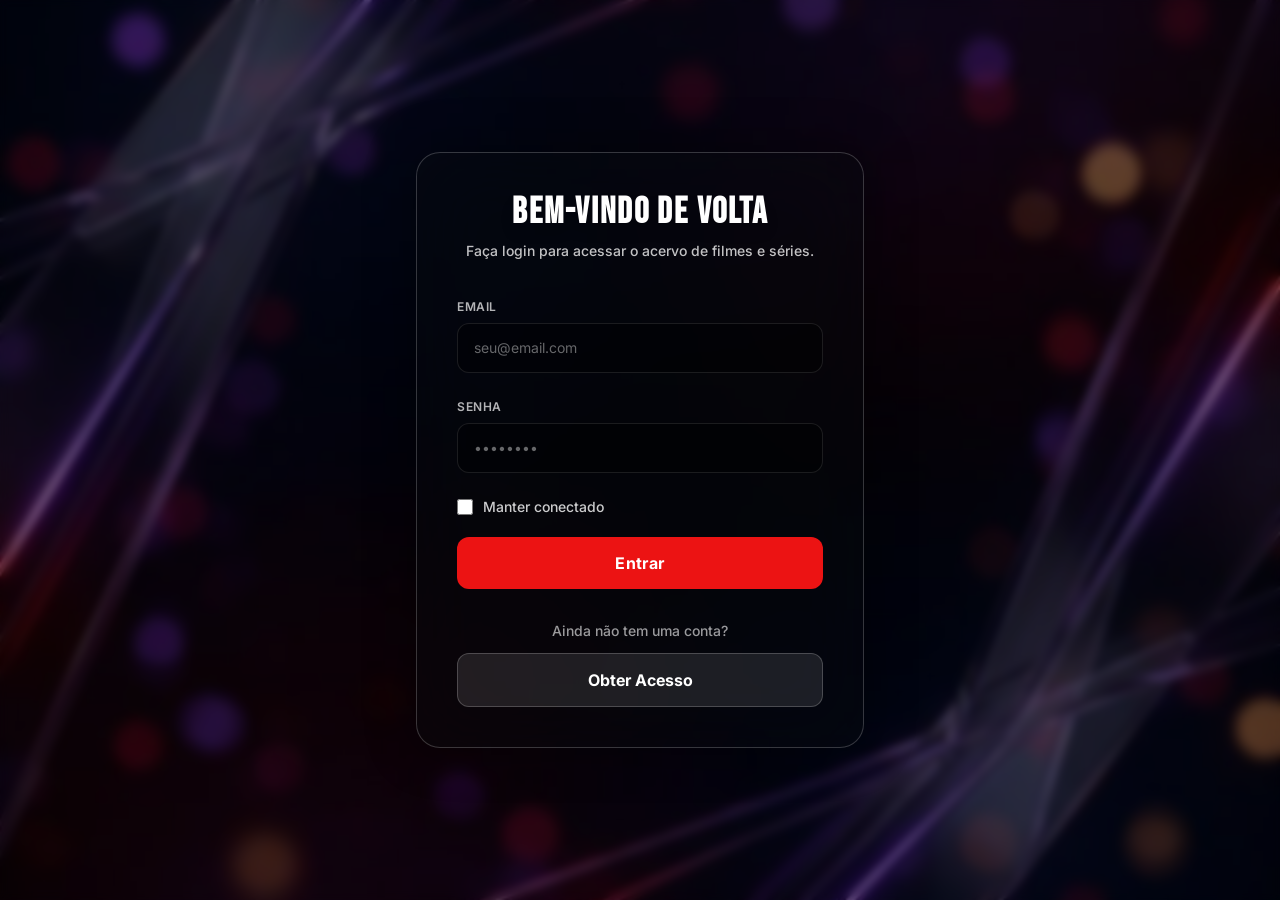
<file: index.html>
<!doctype html>
<html lang="en">
  <head>
    <meta charset="UTF-8" />
    <meta name="viewport" content="width=device-width, initial-scale=1.0, viewport-fit=cover" />
    <meta name="theme-color" content="#0b0b0f" />
    <meta name="mobile-web-app-capable" content="yes" />
    <meta name="apple-mobile-web-app-capable" content="yes" />
    <meta name="apple-mobile-web-app-status-bar-style" content="black-translucent" />
    <link rel="manifest" href="./manifest.webmanifest" />
    <link rel="apple-touch-icon" href="./icons/pwa-192x192.png" />
    <!-- TODO: Set the document title to the name of your application -->
    <title>TELA QUENTE</title>
    <meta name="description" content="TELAQUENTE Streaming" />
    <meta name="author" content="TELA QUENTE" />

    <!-- TODO: Update og:title to match your application name -->
    <meta property="og:title" content="TELA QUENTE App" />
    <meta property="og:description" content="TELA QUENTE Streaming" />
    <meta property="og:type" content="website" />
    <meta property="og:image" content="./logo.png" />

    <meta name="twitter:card" content="summary_large_image" />
    <meta name="twitter:site" content="@TELAQUENTE" />
    <meta name="twitter:image" content="https://Vibecines.dev/opengraph-image-p98pqg.png" />
    <script type="module" crossorigin src="./assets/index-CMFwCxOF.js"></script>
    <link rel="stylesheet" crossorigin href="./assets/index-qHRPWXVW.css">
  </head>

  <body>
    <div id="root"></div>
  </body>
</html>
</file>
<file: assets/index-qHRPWXVW.css>
@import"https://fonts.googleapis.com/css2?family=Bebas+Neue&family=Inter:wght@300;400;500;600;700&display=swap";*,:before,:after{--tw-border-spacing-x: 0;--tw-border-spacing-y: 0;--tw-translate-x: 0;--tw-translate-y: 0;--tw-rotate: 0;--tw-skew-x: 0;--tw-skew-y: 0;--tw-scale-x: 1;--tw-scale-y: 1;--tw-pan-x: ;--tw-pan-y: ;--tw-pinch-zoom: ;--tw-scroll-snap-strictness: proximity;--tw-gradient-from-position: ;--tw-gradient-via-position: ;--tw-gradient-to-position: ;--tw-ordinal: ;--tw-slashed-zero: ;--tw-numeric-figure: ;--tw-numeric-spacing: ;--tw-numeric-fraction: ;--tw-ring-inset: ;--tw-ring-offset-width: 0px;--tw-ring-offset-color: #fff;--tw-ring-color: rgb(59 130 246 / .5);--tw-ring-offset-shadow: 0 0 #0000;--tw-ring-shadow: 0 0 #0000;--tw-shadow: 0 0 #0000;--tw-shadow-colored: 0 0 #0000;--tw-blur: ;--tw-brightness: ;--tw-contrast: ;--tw-grayscale: ;--tw-hue-rotate: ;--tw-invert: ;--tw-saturate: ;--tw-sepia: ;--tw-drop-shadow: ;--tw-backdrop-blur: ;--tw-backdrop-brightness: ;--tw-backdrop-contrast: ;--tw-backdrop-grayscale: ;--tw-backdrop-hue-rotate: ;--tw-backdrop-invert: ;--tw-backdrop-opacity: ;--tw-backdrop-saturate: ;--tw-backdrop-sepia: ;--tw-contain-size: ;--tw-contain-layout: ;--tw-contain-paint: ;--tw-contain-style: }::backdrop{--tw-border-spacing-x: 0;--tw-border-spacing-y: 0;--tw-translate-x: 0;--tw-translate-y: 0;--tw-rotate: 0;--tw-skew-x: 0;--tw-skew-y: 0;--tw-scale-x: 1;--tw-scale-y: 1;--tw-pan-x: ;--tw-pan-y: ;--tw-pinch-zoom: ;--tw-scroll-snap-strictness: proximity;--tw-gradient-from-position: ;--tw-gradient-via-position: ;--tw-gradient-to-position: ;--tw-ordinal: ;--tw-slashed-zero: ;--tw-numeric-figure: ;--tw-numeric-spacing: ;--tw-numeric-fraction: ;--tw-ring-inset: ;--tw-ring-offset-width: 0px;--tw-ring-offset-color: #fff;--tw-ring-color: rgb(59 130 246 / .5);--tw-ring-offset-shadow: 0 0 #0000;--tw-ring-shadow: 0 0 #0000;--tw-shadow: 0 0 #0000;--tw-shadow-colored: 0 0 #0000;--tw-blur: ;--tw-brightness: ;--tw-contrast: ;--tw-grayscale: ;--tw-hue-rotate: ;--tw-invert: ;--tw-saturate: ;--tw-sepia: ;--tw-drop-shadow: ;--tw-backdrop-blur: ;--tw-backdrop-brightness: ;--tw-backdrop-contrast: ;--tw-backdrop-grayscale: ;--tw-backdrop-hue-rotate: ;--tw-backdrop-invert: ;--tw-backdrop-opacity: ;--tw-backdrop-saturate: ;--tw-backdrop-sepia: ;--tw-contain-size: ;--tw-contain-layout: ;--tw-contain-paint: ;--tw-contain-style: }*,:before,:after{box-sizing:border-box;border-width:0;border-style:solid;border-color:#e5e7eb}:before,:after{--tw-content: ""}html,:host{line-height:1.5;-webkit-text-size-adjust:100%;-moz-tab-size:4;-o-tab-size:4;tab-size:4;font-family:ui-sans-serif,system-ui,sans-serif,"Apple Color Emoji","Segoe UI Emoji",Segoe UI Symbol,"Noto Color Emoji";font-feature-settings:normal;font-variation-settings:normal;-webkit-tap-highlight-color:transparent}body{margin:0;line-height:inherit}hr{height:0;color:inherit;border-top-width:1px}abbr:where([title]){-webkit-text-decoration:underline dotted;text-decoration:underline dotted}h1,h2,h3,h4,h5,h6{font-size:inherit;font-weight:inherit}a{color:inherit;text-decoration:inherit}b,strong{font-weight:bolder}code,kbd,samp,pre{font-family:ui-monospace,SFMono-Regular,Menlo,Monaco,Consolas,Liberation Mono,Courier New,monospace;font-feature-settings:normal;font-variation-settings:normal;font-size:1em}small{font-size:80%}sub,sup{font-size:75%;line-height:0;position:relative;vertical-align:baseline}sub{bottom:-.25em}sup{top:-.5em}table{text-indent:0;border-color:inherit;border-collapse:collapse}button,input,optgroup,select,textarea{font-family:inherit;font-feature-settings:inherit;font-variation-settings:inherit;font-size:100%;font-weight:inherit;line-height:inherit;letter-spacing:inherit;color:inherit;margin:0;padding:0}button,select{text-transform:none}button,input:where([type=button]),input:where([type=reset]),input:where([type=submit]){-webkit-appearance:button;background-color:transparent;background-image:none}:-moz-focusring{outline:auto}:-moz-ui-invalid{box-shadow:none}progress{vertical-align:baseline}::-webkit-inner-spin-button,::-webkit-outer-spin-button{height:auto}[type=search]{-webkit-appearance:textfield;outline-offset:-2px}::-webkit-search-decoration{-webkit-appearance:none}::-webkit-file-upload-button{-webkit-appearance:button;font:inherit}summary{display:list-item}blockquote,dl,dd,h1,h2,h3,h4,h5,h6,hr,figure,p,pre{margin:0}fieldset{margin:0;padding:0}legend{padding:0}ol,ul,menu{list-style:none;margin:0;padding:0}dialog{padding:0}textarea{resize:vertical}input::-moz-placeholder,textarea::-moz-placeholder{opacity:1;color:#9ca3af}input::placeholder,textarea::placeholder{opacity:1;color:#9ca3af}button,[role=button]{cursor:pointer}:disabled{cursor:default}img,svg,video,canvas,audio,iframe,embed,object{display:block;vertical-align:middle}img,video{max-width:100%;height:auto}[hidden]:where(:not([hidden=until-found])){display:none}:root{--background: 220 20% 6%;--foreground: 0 0% 95%;--card: 220 18% 10%;--card-foreground: 0 0% 95%;--popover: 220 18% 10%;--popover-foreground: 0 0% 95%;--primary: 0 85% 50%;--primary-foreground: 0 0% 100%;--secondary: 220 15% 16%;--secondary-foreground: 0 0% 90%;--muted: 220 15% 14%;--muted-foreground: 220 10% 55%;--accent: 0 85% 50%;--accent-foreground: 0 0% 100%;--destructive: 0 84.2% 60.2%;--destructive-foreground: 0 0% 100%;--border: 220 15% 18%;--input: 220 15% 18%;--ring: 0 85% 50%;--radius: .5rem;--sidebar-background: 220 20% 8%;--sidebar-foreground: 0 0% 90%;--sidebar-primary: 0 85% 50%;--sidebar-primary-foreground: 0 0% 100%;--sidebar-accent: 220 15% 14%;--sidebar-accent-foreground: 0 0% 90%;--sidebar-border: 220 15% 18%;--sidebar-ring: 0 85% 50%;--gradient-hero: linear-gradient(to top, hsl(220 20% 6%) 0%, transparent 100%);--gradient-card: linear-gradient(145deg, hsl(220 18% 12%) 0%, hsl(220 20% 8%) 100%);--shadow-glow: 0 0 30px hsl(0 85% 50% / .15);--shadow-card: 0 8px 32px hsl(0 0% 0% / .4);--gradient-vignette: radial-gradient(circle at 50% 25%, hsl(0 0% 0% / .08) 0%, hsl(0 0% 0% / .68) 66%, hsl(0 0% 0% / .92) 100%);--gradient-ambient-red: radial-gradient(circle at 20% 12%, hsl(0 85% 50% / .22) 0%, transparent 46%);--gradient-ambient-blue: radial-gradient(circle at 80% 8%, hsl(220 45% 38% / .22) 0%, transparent 44%);--glass-surface: hsl(220 18% 8% / .7);--glass-strong: hsl(220 20% 6% / .88);--shadow-panel: 0 14px 44px hsl(0 0% 0% / .5);--shadow-red-soft: 0 0 26px hsl(0 85% 50% / .3);--stat-favorites: 330 80% 62%;--stat-series: 213 90% 68%;--stat-categories: 158 65% 52%}*{border-color:hsl(var(--border))}body{background-color:hsl(var(--background));font-family:ui-sans-serif,system-ui,sans-serif,"Apple Color Emoji","Segoe UI Emoji",Segoe UI Symbol,"Noto Color Emoji";color:hsl(var(--foreground));font-family:Inter,sans-serif}h1,h2,h3,h4,h5,h6{font-family:Bebas Neue,sans-serif;letter-spacing:.02em}*:focus-visible{outline:4px solid hsl(var(--primary));outline-offset:4px;border-radius:var(--radius);box-shadow:var(--shadow-glow);z-index:50}.container{width:100%;margin-right:auto;margin-left:auto;padding-right:2rem;padding-left:2rem}@media (min-width: 1400px){.container{max-width:1400px}}.sr-only{position:absolute;width:1px;height:1px;padding:0;margin:-1px;overflow:hidden;clip:rect(0,0,0,0);white-space:nowrap;border-width:0}.pointer-events-none{pointer-events:none}.pointer-events-auto{pointer-events:auto}.visible{visibility:visible}.invisible{visibility:hidden}.static{position:static}.fixed{position:fixed}.absolute{position:absolute}.relative{position:relative}.inset-0{top:0;right:0;bottom:0;left:0}.inset-x-0{left:0;right:0}.inset-y-0{top:0;bottom:0}.-bottom-12{bottom:-3rem}.-left-12{left:-3rem}.-left-20{left:-5rem}.-right-12{right:-3rem}.-right-2{right:-.5rem}.-top-12{top:-3rem}.-top-2{top:-.5rem}.-top-20{top:-5rem}.-top-3{top:-.75rem}.bottom-0{bottom:0}.bottom-1{bottom:.25rem}.bottom-24{bottom:6rem}.left-0{left:0}.left-1{left:.25rem}.left-1\.5{left:.375rem}.left-1\/2{left:50%}.left-2{left:.5rem}.left-3{left:.75rem}.left-4{left:1rem}.left-\[50\%\]{left:50%}.right-0{right:0}.right-1{right:.25rem}.right-2{right:.5rem}.right-3{right:.75rem}.right-4{right:1rem}.right-6{right:1.5rem}.top-0{top:0}.top-1\.5{top:.375rem}.top-1\/2{top:50%}.top-12{top:3rem}.top-16{top:4rem}.top-2{top:.5rem}.top-20{top:5rem}.top-3\.5{top:.875rem}.top-4{top:1rem}.top-6{top:1.5rem}.top-\[1px\]{top:1px}.top-\[50\%\]{top:50%}.top-\[60\%\]{top:60%}.top-full{top:100%}.z-10{z-index:10}.z-20{z-index:20}.z-30{z-index:30}.z-40{z-index:40}.z-50{z-index:50}.z-\[100\]{z-index:100}.z-\[101\]{z-index:101}.z-\[130\]{z-index:130}.z-\[1\]{z-index:1}.z-\[70\]{z-index:70}.z-\[75\]{z-index:75}.col-span-2{grid-column:span 2 / span 2}.-mx-1{margin-left:-.25rem;margin-right:-.25rem}.mx-2{margin-left:.5rem;margin-right:.5rem}.mx-3\.5{margin-left:.875rem;margin-right:.875rem}.mx-4{margin-left:1rem;margin-right:1rem}.mx-auto{margin-left:auto;margin-right:auto}.my-0\.5{margin-top:.125rem;margin-bottom:.125rem}.my-1{margin-top:.25rem;margin-bottom:.25rem}.my-2{margin-top:.5rem;margin-bottom:.5rem}.-ml-4{margin-left:-1rem}.-mt-4{margin-top:-1rem}.mb-1{margin-bottom:.25rem}.mb-1\.5{margin-bottom:.375rem}.mb-10{margin-bottom:2.5rem}.mb-2{margin-bottom:.5rem}.mb-3{margin-bottom:.75rem}.mb-4{margin-bottom:1rem}.mb-5{margin-bottom:1.25rem}.mb-6{margin-bottom:1.5rem}.mb-7{margin-bottom:1.75rem}.mb-8{margin-bottom:2rem}.ml-1{margin-left:.25rem}.ml-2{margin-left:.5rem}.ml-auto{margin-left:auto}.mr-2{margin-right:.5rem}.mt-1{margin-top:.25rem}.mt-1\.5{margin-top:.375rem}.mt-12{margin-top:3rem}.mt-2{margin-top:.5rem}.mt-20{margin-top:5rem}.mt-24{margin-top:6rem}.mt-3{margin-top:.75rem}.mt-4{margin-top:1rem}.mt-5{margin-top:1.25rem}.mt-6{margin-top:1.5rem}.mt-8{margin-top:2rem}.mt-auto{margin-top:auto}.line-clamp-1{overflow:hidden;display:-webkit-box;-webkit-box-orient:vertical;-webkit-line-clamp:1}.line-clamp-2{overflow:hidden;display:-webkit-box;-webkit-box-orient:vertical;-webkit-line-clamp:2}.line-clamp-4{overflow:hidden;display:-webkit-box;-webkit-box-orient:vertical;-webkit-line-clamp:4}.line-clamp-5{overflow:hidden;display:-webkit-box;-webkit-box-orient:vertical;-webkit-line-clamp:5}.block{display:block}.inline-block{display:inline-block}.inline{display:inline}.flex{display:flex}.inline-flex{display:inline-flex}.table{display:table}.grid{display:grid}.hidden{display:none}.aspect-\[2\/3\]{aspect-ratio:2/3}.aspect-square{aspect-ratio:1 / 1}.aspect-video{aspect-ratio:16 / 9}.size-4{width:1rem;height:1rem}.h-0{height:0px}.h-1{height:.25rem}.h-1\.5{height:.375rem}.h-10{height:2.5rem}.h-11{height:2.75rem}.h-12{height:3rem}.h-14{height:3.5rem}.h-16{height:4rem}.h-2{height:.5rem}.h-2\.5{height:.625rem}.h-28{height:7rem}.h-3{height:.75rem}.h-3\.5{height:.875rem}.h-4{height:1rem}.h-44{height:11rem}.h-5{height:1.25rem}.h-6{height:1.5rem}.h-7{height:1.75rem}.h-8{height:2rem}.h-9{height:2.25rem}.h-\[1px\]{height:1px}.h-\[4\.6rem\]{height:4.6rem}.h-\[45vh\]{height:45vh}.h-\[48vh\]{height:48vh}.h-\[4px\]{height:4px}.h-\[70vh\]{height:70vh}.h-\[85vh\]{height:85vh}.h-\[var\(--radix-navigation-menu-viewport-height\)\]{height:var(--radix-navigation-menu-viewport-height)}.h-\[var\(--radix-select-trigger-height\)\]{height:var(--radix-select-trigger-height)}.h-auto{height:auto}.h-dvh{height:100dvh}.h-full{height:100%}.h-px{height:1px}.h-svh{height:100svh}.max-h-12{max-height:3rem}.max-h-96{max-height:24rem}.max-h-\[300px\]{max-height:300px}.max-h-\[95vh\]{max-height:95vh}.max-h-screen{max-height:100vh}.min-h-0{min-height:0px}.min-h-\[80px\]{min-height:80px}.min-h-screen{min-height:100vh}.min-h-svh{min-height:100svh}.w-0{width:0px}.w-1{width:.25rem}.w-10{width:2.5rem}.w-11{width:2.75rem}.w-12{width:3rem}.w-14{width:3.5rem}.w-16{width:4rem}.w-2{width:.5rem}.w-2\.5{width:.625rem}.w-24{width:6rem}.w-28{width:7rem}.w-3{width:.75rem}.w-3\.5{width:.875rem}.w-3\/4{width:75%}.w-4{width:1rem}.w-44{width:11rem}.w-5{width:1.25rem}.w-52{width:13rem}.w-6{width:1.5rem}.w-60{width:15rem}.w-64{width:16rem}.w-7{width:1.75rem}.w-72{width:18rem}.w-8{width:2rem}.w-9{width:2.25rem}.w-\[--sidebar-width\]{width:var(--sidebar-width)}.w-\[100px\]{width:100px}.w-\[11\%\]{width:11%}.w-\[12\%\]{width:12%}.w-\[16\%\]{width:16%}.w-\[1px\]{width:1px}.w-\[22\%\]{width:22%}.w-\[240px\]{width:240px}.w-\[30\%\]{width:30%}.w-\[4\.6rem\]{width:4.6rem}.w-\[42\%\]{width:42%}.w-\[72px\]{width:72px}.w-\[80vw\]{width:80vw}.w-\[9\%\]{width:9%}.w-auto{width:auto}.w-dvw{width:100dvw}.w-fit{width:-moz-fit-content;width:fit-content}.w-full{width:100%}.w-max{width:-moz-max-content;width:max-content}.w-px{width:1px}.min-w-0{min-width:0px}.min-w-5{min-width:1.25rem}.min-w-\[1080px\]{min-width:1080px}.min-w-\[12rem\]{min-width:12rem}.min-w-\[8rem\]{min-width:8rem}.min-w-\[var\(--radix-select-trigger-width\)\]{min-width:var(--radix-select-trigger-width)}.max-w-2xl{max-width:42rem}.max-w-3xl{max-width:48rem}.max-w-4xl{max-width:56rem}.max-w-6xl{max-width:72rem}.max-w-\[--skeleton-width\]{max-width:var(--skeleton-width)}.max-w-\[1800px\]{max-width:1800px}.max-w-\[300px\]{max-width:300px}.max-w-\[72\%\]{max-width:72%}.max-w-\[min\(96vw\,1200px\)\]{max-width:min(96vw,1200px)}.max-w-lg{max-width:32rem}.max-w-max{max-width:-moz-max-content;max-width:max-content}.max-w-md{max-width:28rem}.max-w-sm{max-width:24rem}.max-w-xl{max-width:36rem}.flex-1{flex:1 1 0%}.flex-shrink-0,.shrink-0{flex-shrink:0}.flex-grow,.grow{flex-grow:1}.grow-0{flex-grow:0}.basis-full{flex-basis:100%}.table-fixed{table-layout:fixed}.caption-bottom{caption-side:bottom}.border-collapse{border-collapse:collapse}.-translate-x-1\/2{--tw-translate-x: -50%;transform:translate(var(--tw-translate-x),var(--tw-translate-y)) rotate(var(--tw-rotate)) skew(var(--tw-skew-x)) skewY(var(--tw-skew-y)) scaleX(var(--tw-scale-x)) scaleY(var(--tw-scale-y))}.-translate-x-px{--tw-translate-x: -1px;transform:translate(var(--tw-translate-x),var(--tw-translate-y)) rotate(var(--tw-rotate)) skew(var(--tw-skew-x)) skewY(var(--tw-skew-y)) scaleX(var(--tw-scale-x)) scaleY(var(--tw-scale-y))}.-translate-y-1\/2{--tw-translate-y: -50%;transform:translate(var(--tw-translate-x),var(--tw-translate-y)) rotate(var(--tw-rotate)) skew(var(--tw-skew-x)) skewY(var(--tw-skew-y)) scaleX(var(--tw-scale-x)) scaleY(var(--tw-scale-y))}.translate-x-\[-50\%\]{--tw-translate-x: -50%;transform:translate(var(--tw-translate-x),var(--tw-translate-y)) rotate(var(--tw-rotate)) skew(var(--tw-skew-x)) skewY(var(--tw-skew-y)) scaleX(var(--tw-scale-x)) scaleY(var(--tw-scale-y))}.translate-x-\[1px\]{--tw-translate-x: 1px;transform:translate(var(--tw-translate-x),var(--tw-translate-y)) rotate(var(--tw-rotate)) skew(var(--tw-skew-x)) skewY(var(--tw-skew-y)) scaleX(var(--tw-scale-x)) scaleY(var(--tw-scale-y))}.translate-x-\[2px\]{--tw-translate-x: 2px;transform:translate(var(--tw-translate-x),var(--tw-translate-y)) rotate(var(--tw-rotate)) skew(var(--tw-skew-x)) skewY(var(--tw-skew-y)) scaleX(var(--tw-scale-x)) scaleY(var(--tw-scale-y))}.translate-x-px{--tw-translate-x: 1px;transform:translate(var(--tw-translate-x),var(--tw-translate-y)) rotate(var(--tw-rotate)) skew(var(--tw-skew-x)) skewY(var(--tw-skew-y)) scaleX(var(--tw-scale-x)) scaleY(var(--tw-scale-y))}.translate-y-\[-50\%\]{--tw-translate-y: -50%;transform:translate(var(--tw-translate-x),var(--tw-translate-y)) rotate(var(--tw-rotate)) skew(var(--tw-skew-x)) skewY(var(--tw-skew-y)) scaleX(var(--tw-scale-x)) scaleY(var(--tw-scale-y))}.rotate-45{--tw-rotate: 45deg;transform:translate(var(--tw-translate-x),var(--tw-translate-y)) rotate(var(--tw-rotate)) skew(var(--tw-skew-x)) skewY(var(--tw-skew-y)) scaleX(var(--tw-scale-x)) scaleY(var(--tw-scale-y))}.rotate-90{--tw-rotate: 90deg;transform:translate(var(--tw-translate-x),var(--tw-translate-y)) rotate(var(--tw-rotate)) skew(var(--tw-skew-x)) skewY(var(--tw-skew-y)) scaleX(var(--tw-scale-x)) scaleY(var(--tw-scale-y))}.scale-100{--tw-scale-x: 1;--tw-scale-y: 1;transform:translate(var(--tw-translate-x),var(--tw-translate-y)) rotate(var(--tw-rotate)) skew(var(--tw-skew-x)) skewY(var(--tw-skew-y)) scaleX(var(--tw-scale-x)) scaleY(var(--tw-scale-y))}.scale-110{--tw-scale-x: 1.1;--tw-scale-y: 1.1;transform:translate(var(--tw-translate-x),var(--tw-translate-y)) rotate(var(--tw-rotate)) skew(var(--tw-skew-x)) skewY(var(--tw-skew-y)) scaleX(var(--tw-scale-x)) scaleY(var(--tw-scale-y))}.scale-75{--tw-scale-x: .75;--tw-scale-y: .75;transform:translate(var(--tw-translate-x),var(--tw-translate-y)) rotate(var(--tw-rotate)) skew(var(--tw-skew-x)) skewY(var(--tw-skew-y)) scaleX(var(--tw-scale-x)) scaleY(var(--tw-scale-y))}.scale-95{--tw-scale-x: .95;--tw-scale-y: .95;transform:translate(var(--tw-translate-x),var(--tw-translate-y)) rotate(var(--tw-rotate)) skew(var(--tw-skew-x)) skewY(var(--tw-skew-y)) scaleX(var(--tw-scale-x)) scaleY(var(--tw-scale-y))}.scale-\[1\.1\]{--tw-scale-x: 1.1;--tw-scale-y: 1.1;transform:translate(var(--tw-translate-x),var(--tw-translate-y)) rotate(var(--tw-rotate)) skew(var(--tw-skew-x)) skewY(var(--tw-skew-y)) scaleX(var(--tw-scale-x)) scaleY(var(--tw-scale-y))}.transform{transform:translate(var(--tw-translate-x),var(--tw-translate-y)) rotate(var(--tw-rotate)) skew(var(--tw-skew-x)) skewY(var(--tw-skew-y)) scaleX(var(--tw-scale-x)) scaleY(var(--tw-scale-y))}@keyframes pulse{50%{opacity:.5}}.animate-pulse{animation:pulse 2s cubic-bezier(.4,0,.6,1) infinite}@keyframes spin{to{transform:rotate(360deg)}}.animate-spin{animation:spin 1s linear infinite}.cursor-default{cursor:default}.cursor-pointer{cursor:pointer}.touch-none{touch-action:none}.select-none{-webkit-user-select:none;-moz-user-select:none;user-select:none}.snap-x{scroll-snap-type:x var(--tw-scroll-snap-strictness)}.snap-mandatory{--tw-scroll-snap-strictness: mandatory}.snap-start{scroll-snap-align:start}.list-none{list-style-type:none}.appearance-none{-webkit-appearance:none;-moz-appearance:none;appearance:none}.grid-cols-1{grid-template-columns:repeat(1,minmax(0,1fr))}.grid-cols-2{grid-template-columns:repeat(2,minmax(0,1fr))}.grid-cols-4{grid-template-columns:repeat(4,minmax(0,1fr))}.flex-row{flex-direction:row}.flex-col{flex-direction:column}.flex-col-reverse{flex-direction:column-reverse}.flex-wrap{flex-wrap:wrap}.place-items-center{place-items:center}.items-start{align-items:flex-start}.items-end{align-items:flex-end}.items-center{align-items:center}.items-baseline{align-items:baseline}.items-stretch{align-items:stretch}.justify-end{justify-content:flex-end}.justify-center{justify-content:center}.justify-between{justify-content:space-between}.gap-1{gap:.25rem}.gap-1\.5{gap:.375rem}.gap-2{gap:.5rem}.gap-2\.5{gap:.625rem}.gap-3{gap:.75rem}.gap-4{gap:1rem}.gap-5{gap:1.25rem}.gap-6{gap:1.5rem}.space-x-1>:not([hidden])~:not([hidden]){--tw-space-x-reverse: 0;margin-right:calc(.25rem * var(--tw-space-x-reverse));margin-left:calc(.25rem * calc(1 - var(--tw-space-x-reverse)))}.space-x-4>:not([hidden])~:not([hidden]){--tw-space-x-reverse: 0;margin-right:calc(1rem * var(--tw-space-x-reverse));margin-left:calc(1rem * calc(1 - var(--tw-space-x-reverse)))}.space-y-0\.5>:not([hidden])~:not([hidden]){--tw-space-y-reverse: 0;margin-top:calc(.125rem * calc(1 - var(--tw-space-y-reverse)));margin-bottom:calc(.125rem * var(--tw-space-y-reverse))}.space-y-1>:not([hidden])~:not([hidden]){--tw-space-y-reverse: 0;margin-top:calc(.25rem * calc(1 - var(--tw-space-y-reverse)));margin-bottom:calc(.25rem * var(--tw-space-y-reverse))}.space-y-1\.5>:not([hidden])~:not([hidden]){--tw-space-y-reverse: 0;margin-top:calc(.375rem * calc(1 - var(--tw-space-y-reverse)));margin-bottom:calc(.375rem * var(--tw-space-y-reverse))}.space-y-2>:not([hidden])~:not([hidden]){--tw-space-y-reverse: 0;margin-top:calc(.5rem * calc(1 - var(--tw-space-y-reverse)));margin-bottom:calc(.5rem * var(--tw-space-y-reverse))}.space-y-2\.5>:not([hidden])~:not([hidden]){--tw-space-y-reverse: 0;margin-top:calc(.625rem * calc(1 - var(--tw-space-y-reverse)));margin-bottom:calc(.625rem * var(--tw-space-y-reverse))}.space-y-3>:not([hidden])~:not([hidden]){--tw-space-y-reverse: 0;margin-top:calc(.75rem * calc(1 - var(--tw-space-y-reverse)));margin-bottom:calc(.75rem * var(--tw-space-y-reverse))}.space-y-4>:not([hidden])~:not([hidden]){--tw-space-y-reverse: 0;margin-top:calc(1rem * calc(1 - var(--tw-space-y-reverse)));margin-bottom:calc(1rem * var(--tw-space-y-reverse))}.space-y-5>:not([hidden])~:not([hidden]){--tw-space-y-reverse: 0;margin-top:calc(1.25rem * calc(1 - var(--tw-space-y-reverse)));margin-bottom:calc(1.25rem * var(--tw-space-y-reverse))}.divide-y>:not([hidden])~:not([hidden]){--tw-divide-y-reverse: 0;border-top-width:calc(1px * calc(1 - var(--tw-divide-y-reverse)));border-bottom-width:calc(1px * var(--tw-divide-y-reverse))}.divide-border>:not([hidden])~:not([hidden]){border-color:hsl(var(--border))}.overflow-auto{overflow:auto}.overflow-hidden{overflow:hidden}.overflow-x-auto{overflow-x:auto}.overflow-y-auto{overflow-y:auto}.overflow-x-hidden{overflow-x:hidden}.overscroll-contain{overscroll-behavior:contain}.truncate{overflow:hidden;text-overflow:ellipsis;white-space:nowrap}.whitespace-nowrap{white-space:nowrap}.break-words{overflow-wrap:break-word}.break-all{word-break:break-all}.rounded{border-radius:.25rem}.rounded-2xl{border-radius:1rem}.rounded-3xl{border-radius:1.5rem}.rounded-\[2px\]{border-radius:2px}.rounded-\[inherit\]{border-radius:inherit}.rounded-full{border-radius:9999px}.rounded-lg{border-radius:var(--radius)}.rounded-md{border-radius:calc(var(--radius) - 2px)}.rounded-sm{border-radius:calc(var(--radius) - 4px)}.rounded-xl{border-radius:.75rem}.rounded-b-2xl{border-bottom-right-radius:1rem;border-bottom-left-radius:1rem}.rounded-t-\[10px\]{border-top-left-radius:10px;border-top-right-radius:10px}.rounded-tl-sm{border-top-left-radius:calc(var(--radius) - 4px)}.border{border-width:1px}.border-2{border-width:2px}.border-4{border-width:4px}.border-\[1\.5px\]{border-width:1.5px}.border-\[3px\]{border-width:3px}.border-y{border-top-width:1px;border-bottom-width:1px}.border-b{border-bottom-width:1px}.border-b-2{border-bottom-width:2px}.border-l{border-left-width:1px}.border-r{border-right-width:1px}.border-t{border-top-width:1px}.border-dashed{border-style:dashed}.border-\[--color-border\]{border-color:var(--color-border)}.border-amber-500\/20{border-color:#f59e0b33}.border-amber-500\/40{border-color:#f59e0b66}.border-border{border-color:hsl(var(--border))}.border-border\/20{border-color:hsl(var(--border) / .2)}.border-border\/30{border-color:hsl(var(--border) / .3)}.border-border\/50{border-color:hsl(var(--border) / .5)}.border-border\/60{border-color:hsl(var(--border) / .6)}.border-destructive{border-color:hsl(var(--destructive))}.border-destructive\/20{border-color:hsl(var(--destructive) / .2)}.border-destructive\/30{border-color:hsl(var(--destructive) / .3)}.border-destructive\/40{border-color:hsl(var(--destructive) / .4)}.border-destructive\/50{border-color:hsl(var(--destructive) / .5)}.border-emerald-500\/20{border-color:#10b98133}.border-emerald-500\/40{border-color:#10b98166}.border-input{border-color:hsl(var(--input))}.border-muted-foreground{border-color:hsl(var(--muted-foreground))}.border-primary{border-color:hsl(var(--primary))}.border-primary\/20{border-color:hsl(var(--primary) / .2)}.border-primary\/30{border-color:hsl(var(--primary) / .3)}.border-primary\/35{border-color:hsl(var(--primary) / .35)}.border-primary\/40{border-color:hsl(var(--primary) / .4)}.border-primary\/55{border-color:hsl(var(--primary) / .55)}.border-red-500\/20{border-color:#ef444433}.border-secondary{border-color:hsl(var(--secondary))}.border-sidebar-border{border-color:hsl(var(--sidebar-border))}.border-transparent{border-color:transparent}.border-white\/10{border-color:#ffffff1a}.border-white\/15{border-color:#ffffff26}.border-white\/20{border-color:#fff3}.border-l-transparent{border-left-color:transparent}.border-t-transparent{border-top-color:transparent}.bg-\[--color-bg\]{background-color:var(--color-bg)}.bg-accent{background-color:hsl(var(--accent))}.bg-amber-500\/10{background-color:#f59e0b1a}.bg-amber-500\/15{background-color:#f59e0b26}.bg-background{background-color:hsl(var(--background))}.bg-background\/30{background-color:hsl(var(--background) / .3)}.bg-background\/50{background-color:hsl(var(--background) / .5)}.bg-background\/65{background-color:hsl(var(--background) / .65)}.bg-background\/70{background-color:hsl(var(--background) / .7)}.bg-background\/80{background-color:hsl(var(--background) / .8)}.bg-background\/95{background-color:hsl(var(--background) / .95)}.bg-black{--tw-bg-opacity: 1;background-color:rgb(0 0 0 / var(--tw-bg-opacity, 1))}.bg-black\/25{background-color:#00000040}.bg-black\/30{background-color:#0000004d}.bg-black\/35{background-color:#00000059}.bg-black\/40{background-color:#0006}.bg-black\/45{background-color:#00000073}.bg-black\/50{background-color:#00000080}.bg-black\/60{background-color:#0009}.bg-black\/70{background-color:#000000b3}.bg-black\/80{background-color:#000c}.bg-blue-500{--tw-bg-opacity: 1;background-color:rgb(59 130 246 / var(--tw-bg-opacity, 1))}.bg-border{background-color:hsl(var(--border))}.bg-card{background-color:hsl(var(--card))}.bg-card\/40{background-color:hsl(var(--card) / .4)}.bg-card\/50{background-color:hsl(var(--card) / .5)}.bg-card\/60{background-color:hsl(var(--card) / .6)}.bg-card\/70{background-color:hsl(var(--card) / .7)}.bg-destructive{background-color:hsl(var(--destructive))}.bg-destructive\/10{background-color:hsl(var(--destructive) / .1)}.bg-destructive\/15{background-color:hsl(var(--destructive) / .15)}.bg-destructive\/5{background-color:hsl(var(--destructive) / .05)}.bg-emerald-500\/10{background-color:#10b9811a}.bg-emerald-500\/15{background-color:#10b98126}.bg-foreground{background-color:hsl(var(--foreground))}.bg-green-500{--tw-bg-opacity: 1;background-color:rgb(34 197 94 / var(--tw-bg-opacity, 1))}.bg-muted{background-color:hsl(var(--muted))}.bg-muted-foreground\/30{background-color:hsl(var(--muted-foreground) / .3)}.bg-muted\/50{background-color:hsl(var(--muted) / .5)}.bg-pink-500{--tw-bg-opacity: 1;background-color:rgb(236 72 153 / var(--tw-bg-opacity, 1))}.bg-popover{background-color:hsl(var(--popover))}.bg-primary{background-color:hsl(var(--primary))}.bg-primary\/10{background-color:hsl(var(--primary) / .1)}.bg-primary\/15{background-color:hsl(var(--primary) / .15)}.bg-primary\/20{background-color:hsl(var(--primary) / .2)}.bg-primary\/5{background-color:hsl(var(--primary) / .05)}.bg-primary\/90{background-color:hsl(var(--primary) / .9)}.bg-primary\/95{background-color:hsl(var(--primary) / .95)}.bg-purple-500{--tw-bg-opacity: 1;background-color:rgb(168 85 247 / var(--tw-bg-opacity, 1))}.bg-red-500{--tw-bg-opacity: 1;background-color:rgb(239 68 68 / var(--tw-bg-opacity, 1))}.bg-red-500\/10{background-color:#ef44441a}.bg-secondary{background-color:hsl(var(--secondary))}.bg-secondary\/30{background-color:hsl(var(--secondary) / .3)}.bg-secondary\/40{background-color:hsl(var(--secondary) / .4)}.bg-secondary\/50{background-color:hsl(var(--secondary) / .5)}.bg-secondary\/60{background-color:hsl(var(--secondary) / .6)}.bg-secondary\/70{background-color:hsl(var(--secondary) / .7)}.bg-sidebar{background-color:hsl(var(--sidebar-background))}.bg-sidebar-border{background-color:hsl(var(--sidebar-border))}.bg-transparent{background-color:transparent}.bg-white\/10{background-color:#ffffff1a}.bg-yellow-500{--tw-bg-opacity: 1;background-color:rgb(234 179 8 / var(--tw-bg-opacity, 1))}.bg-zinc-800{--tw-bg-opacity: 1;background-color:rgb(39 39 42 / var(--tw-bg-opacity, 1))}.bg-gradient-to-b{background-image:linear-gradient(to bottom,var(--tw-gradient-stops))}.bg-gradient-to-br{background-image:linear-gradient(to bottom right,var(--tw-gradient-stops))}.bg-gradient-to-r{background-image:linear-gradient(to right,var(--tw-gradient-stops))}.bg-gradient-to-t{background-image:linear-gradient(to top,var(--tw-gradient-stops))}.from-background{--tw-gradient-from: hsl(var(--background)) var(--tw-gradient-from-position);--tw-gradient-to: hsl(var(--background) / 0) var(--tw-gradient-to-position);--tw-gradient-stops: var(--tw-gradient-from), var(--tw-gradient-to)}.from-background\/80{--tw-gradient-from: hsl(var(--background) / .8) var(--tw-gradient-from-position);--tw-gradient-to: hsl(var(--background) / 0) var(--tw-gradient-to-position);--tw-gradient-stops: var(--tw-gradient-from), var(--tw-gradient-to)}.from-primary\/10{--tw-gradient-from: hsl(var(--primary) / .1) var(--tw-gradient-from-position);--tw-gradient-to: hsl(var(--primary) / 0) var(--tw-gradient-to-position);--tw-gradient-stops: var(--tw-gradient-from), var(--tw-gradient-to)}.from-secondary{--tw-gradient-from: hsl(var(--secondary)) var(--tw-gradient-from-position);--tw-gradient-to: hsl(var(--secondary) / 0) var(--tw-gradient-to-position);--tw-gradient-stops: var(--tw-gradient-from), var(--tw-gradient-to)}.from-zinc-900{--tw-gradient-from: #18181b var(--tw-gradient-from-position);--tw-gradient-to: rgb(24 24 27 / 0) var(--tw-gradient-to-position);--tw-gradient-stops: var(--tw-gradient-from), var(--tw-gradient-to)}.via-background{--tw-gradient-to: hsl(var(--background) / 0) var(--tw-gradient-to-position);--tw-gradient-stops: var(--tw-gradient-from), hsl(var(--background)) var(--tw-gradient-via-position), var(--tw-gradient-to)}.via-background\/50{--tw-gradient-to: hsl(var(--background) / 0) var(--tw-gradient-to-position);--tw-gradient-stops: var(--tw-gradient-from), hsl(var(--background) / .5) var(--tw-gradient-via-position), var(--tw-gradient-to)}.via-transparent{--tw-gradient-to: rgb(0 0 0 / 0) var(--tw-gradient-to-position);--tw-gradient-stops: var(--tw-gradient-from), transparent var(--tw-gradient-via-position), var(--tw-gradient-to)}.to-background\/30{--tw-gradient-to: hsl(var(--background) / .3) var(--tw-gradient-to-position)}.to-background\/95{--tw-gradient-to: hsl(var(--background) / .95) var(--tw-gradient-to-position)}.to-muted{--tw-gradient-to: hsl(var(--muted)) var(--tw-gradient-to-position)}.to-transparent{--tw-gradient-to: transparent var(--tw-gradient-to-position)}.to-zinc-800{--tw-gradient-to: #27272a var(--tw-gradient-to-position)}.bg-cover{background-size:cover}.bg-center{background-position:center}.fill-current{fill:currentColor}.fill-primary{fill:hsl(var(--primary))}.fill-primary-foreground{fill:hsl(var(--primary-foreground))}.object-contain{-o-object-fit:contain;object-fit:contain}.object-cover{-o-object-fit:cover;object-fit:cover}.p-0{padding:0}.p-1{padding:.25rem}.p-1\.5{padding:.375rem}.p-10{padding:2.5rem}.p-2{padding:.5rem}.p-2\.5{padding:.625rem}.p-3{padding:.75rem}.p-4{padding:1rem}.p-5{padding:1.25rem}.p-6{padding:1.5rem}.p-8{padding:2rem}.p-\[1px\]{padding:1px}.px-0{padding-left:0;padding-right:0}.px-1{padding-left:.25rem;padding-right:.25rem}.px-2{padding-left:.5rem;padding-right:.5rem}.px-2\.5{padding-left:.625rem;padding-right:.625rem}.px-3{padding-left:.75rem;padding-right:.75rem}.px-4{padding-left:1rem;padding-right:1rem}.px-5{padding-left:1.25rem;padding-right:1.25rem}.px-6{padding-left:1.5rem;padding-right:1.5rem}.px-8{padding-left:2rem;padding-right:2rem}.py-0\.5{padding-top:.125rem;padding-bottom:.125rem}.py-1{padding-top:.25rem;padding-bottom:.25rem}.py-1\.5{padding-top:.375rem;padding-bottom:.375rem}.py-2{padding-top:.5rem;padding-bottom:.5rem}.py-2\.5{padding-top:.625rem;padding-bottom:.625rem}.py-3{padding-top:.75rem;padding-bottom:.75rem}.py-3\.5{padding-top:.875rem;padding-bottom:.875rem}.py-4{padding-top:1rem;padding-bottom:1rem}.py-6{padding-top:1.5rem;padding-bottom:1.5rem}.py-8{padding-top:2rem;padding-bottom:2rem}.pb-1{padding-bottom:.25rem}.pb-12{padding-bottom:3rem}.pb-14{padding-bottom:3.5rem}.pb-16{padding-bottom:4rem}.pb-24{padding-bottom:6rem}.pb-3{padding-bottom:.75rem}.pb-4{padding-bottom:1rem}.pb-6{padding-bottom:1.5rem}.pb-8{padding-bottom:2rem}.pl-10{padding-left:2.5rem}.pl-12{padding-left:3rem}.pl-2{padding-left:.5rem}.pl-2\.5{padding-left:.625rem}.pl-4{padding-left:1rem}.pl-8{padding-left:2rem}.pl-9{padding-left:2.25rem}.pr-2{padding-right:.5rem}.pr-2\.5{padding-right:.625rem}.pr-4{padding-right:1rem}.pr-8{padding-right:2rem}.pt-0{padding-top:0}.pt-0\.5{padding-top:.125rem}.pt-1{padding-top:.25rem}.pt-16{padding-top:4rem}.pt-2{padding-top:.5rem}.pt-3{padding-top:.75rem}.pt-4{padding-top:1rem}.pt-6{padding-top:1.5rem}.text-left{text-align:left}.text-center{text-align:center}.align-middle{vertical-align:middle}.font-mono{font-family:ui-monospace,SFMono-Regular,Menlo,Monaco,Consolas,Liberation Mono,Courier New,monospace}.text-2xl{font-size:1.5rem;line-height:2rem}.text-3xl{font-size:1.875rem;line-height:2.25rem}.text-4xl{font-size:2.25rem;line-height:2.5rem}.text-6xl{font-size:3.75rem;line-height:1}.text-\[0\.8rem\]{font-size:.8rem}.text-\[10px\]{font-size:10px}.text-\[11px\]{font-size:11px}.text-\[7px\]{font-size:7px}.text-\[9px\]{font-size:9px}.text-base{font-size:1rem;line-height:1.5rem}.text-lg{font-size:1.125rem;line-height:1.75rem}.text-sm{font-size:.875rem;line-height:1.25rem}.text-xl{font-size:1.25rem;line-height:1.75rem}.text-xs{font-size:.75rem;line-height:1rem}.font-bold{font-weight:700}.font-extrabold{font-weight:800}.font-medium{font-weight:500}.font-normal{font-weight:400}.font-semibold{font-weight:600}.uppercase{text-transform:uppercase}.tabular-nums{--tw-numeric-spacing: tabular-nums;font-variant-numeric:var(--tw-ordinal) var(--tw-slashed-zero) var(--tw-numeric-figure) var(--tw-numeric-spacing) var(--tw-numeric-fraction)}.leading-none{line-height:1}.leading-snug{line-height:1.375}.leading-tight{line-height:1.25}.tracking-\[0\.16em\]{letter-spacing:.16em}.tracking-\[0\.2em\]{letter-spacing:.2em}.tracking-tight{letter-spacing:-.025em}.tracking-tighter{letter-spacing:-.05em}.tracking-wide{letter-spacing:.025em}.tracking-wider{letter-spacing:.05em}.tracking-widest{letter-spacing:.1em}.text-accent-foreground{color:hsl(var(--accent-foreground))}.text-amber-400{--tw-text-opacity: 1;color:rgb(251 191 36 / var(--tw-text-opacity, 1))}.text-card-foreground{color:hsl(var(--card-foreground))}.text-current{color:currentColor}.text-destructive{color:hsl(var(--destructive))}.text-destructive-foreground{color:hsl(var(--destructive-foreground))}.text-destructive\/80{color:hsl(var(--destructive) / .8)}.text-emerald-500{--tw-text-opacity: 1;color:rgb(16 185 129 / var(--tw-text-opacity, 1))}.text-foreground{color:hsl(var(--foreground))}.text-foreground\/50{color:hsl(var(--foreground) / .5)}.text-foreground\/70{color:hsl(var(--foreground) / .7)}.text-foreground\/75{color:hsl(var(--foreground) / .75)}.text-foreground\/80{color:hsl(var(--foreground) / .8)}.text-foreground\/85{color:hsl(var(--foreground) / .85)}.text-muted-foreground{color:hsl(var(--muted-foreground))}.text-muted-foreground\/50{color:hsl(var(--muted-foreground) / .5)}.text-muted-foreground\/60{color:hsl(var(--muted-foreground) / .6)}.text-muted-foreground\/70{color:hsl(var(--muted-foreground) / .7)}.text-popover-foreground{color:hsl(var(--popover-foreground))}.text-primary{color:hsl(var(--primary))}.text-primary-foreground{color:hsl(var(--primary-foreground))}.text-primary\/60{color:hsl(var(--primary) / .6)}.text-primary\/65{color:hsl(var(--primary) / .65)}.text-red-400{--tw-text-opacity: 1;color:rgb(248 113 113 / var(--tw-text-opacity, 1))}.text-secondary-foreground{color:hsl(var(--secondary-foreground))}.text-sidebar-foreground{color:hsl(var(--sidebar-foreground))}.text-sidebar-foreground\/70{color:hsl(var(--sidebar-foreground) / .7)}.text-stat-categories{color:hsl(var(--stat-categories))}.text-stat-favorites{color:hsl(var(--stat-favorites))}.text-stat-series{color:hsl(var(--stat-series))}.text-white{--tw-text-opacity: 1;color:rgb(255 255 255 / var(--tw-text-opacity, 1))}.text-white\/55{color:#ffffff8c}.text-white\/60{color:#fff9}.text-white\/70{color:#ffffffb3}.text-white\/75{color:#ffffffbf}.text-white\/80{color:#fffc}.underline{text-decoration-line:underline}.underline-offset-4{text-underline-offset:4px}.placeholder-white\/40::-moz-placeholder{color:#fff6}.placeholder-white\/40::placeholder{color:#fff6}.opacity-0{opacity:0}.opacity-100{opacity:1}.opacity-50{opacity:.5}.opacity-60{opacity:.6}.opacity-70{opacity:.7}.opacity-80{opacity:.8}.opacity-90{opacity:.9}.opacity-95{opacity:.95}.shadow-2xl{--tw-shadow: 0 25px 50px -12px rgb(0 0 0 / .25);--tw-shadow-colored: 0 25px 50px -12px var(--tw-shadow-color);box-shadow:var(--tw-ring-offset-shadow, 0 0 #0000),var(--tw-ring-shadow, 0 0 #0000),var(--tw-shadow)}.shadow-\[0_-15px_40px_rgba\(0\,0\,0\,0\.6\)\]{--tw-shadow: 0 -15px 40px rgba(0,0,0,.6);--tw-shadow-colored: 0 -15px 40px var(--tw-shadow-color);box-shadow:var(--tw-ring-offset-shadow, 0 0 #0000),var(--tw-ring-shadow, 0 0 #0000),var(--tw-shadow)}.shadow-\[0_0_0_1px_hsl\(var\(--sidebar-border\)\)\]{--tw-shadow: 0 0 0 1px hsl(var(--sidebar-border));--tw-shadow-colored: 0 0 0 1px var(--tw-shadow-color);box-shadow:var(--tw-ring-offset-shadow, 0 0 #0000),var(--tw-ring-shadow, 0 0 #0000),var(--tw-shadow)}.shadow-\[0_0_14px_hsl\(var\(--primary\)\/0\.35\)\]{--tw-shadow: 0 0 14px hsl(var(--primary)/.35);--tw-shadow-colored: 0 0 14px var(--tw-shadow-color);box-shadow:var(--tw-ring-offset-shadow, 0 0 #0000),var(--tw-ring-shadow, 0 0 #0000),var(--tw-shadow)}.shadow-\[0_0_15px_rgba\(var\(--primary\)\,0\.4\)\]{--tw-shadow: 0 0 15px rgba(var(--primary),.4);--tw-shadow-colored: 0 0 15px var(--tw-shadow-color);box-shadow:var(--tw-ring-offset-shadow, 0 0 #0000),var(--tw-ring-shadow, 0 0 #0000),var(--tw-shadow)}.shadow-\[0_0_16px_hsl\(var\(--primary\)\/0\.5\)\]{--tw-shadow: 0 0 16px hsl(var(--primary)/.5);--tw-shadow-colored: 0 0 16px var(--tw-shadow-color);box-shadow:var(--tw-ring-offset-shadow, 0 0 #0000),var(--tw-ring-shadow, 0 0 #0000),var(--tw-shadow)}.shadow-\[0_0_20px_hsl\(var\(--primary\)\/0\.5\)\]{--tw-shadow: 0 0 20px hsl(var(--primary)/.5);--tw-shadow-colored: 0 0 20px var(--tw-shadow-color);box-shadow:var(--tw-ring-offset-shadow, 0 0 #0000),var(--tw-ring-shadow, 0 0 #0000),var(--tw-shadow)}.shadow-\[0_0_20px_rgba\(var\(--primary\)\,0\.4\)\]{--tw-shadow: 0 0 20px rgba(var(--primary),.4);--tw-shadow-colored: 0 0 20px var(--tw-shadow-color);box-shadow:var(--tw-ring-offset-shadow, 0 0 #0000),var(--tw-ring-shadow, 0 0 #0000),var(--tw-shadow)}.shadow-\[0_0_26px_hsl\(var\(--primary\)\/0\.45\)\]{--tw-shadow: 0 0 26px hsl(var(--primary)/.45);--tw-shadow-colored: 0 0 26px var(--tw-shadow-color);box-shadow:var(--tw-ring-offset-shadow, 0 0 #0000),var(--tw-ring-shadow, 0 0 #0000),var(--tw-shadow)}.shadow-\[0_0_50px_rgba\(0\,0\,0\,0\.4\)\]{--tw-shadow: 0 0 50px rgba(0,0,0,.4);--tw-shadow-colored: 0 0 50px var(--tw-shadow-color);box-shadow:var(--tw-ring-offset-shadow, 0 0 #0000),var(--tw-ring-shadow, 0 0 #0000),var(--tw-shadow)}.shadow-lg{--tw-shadow: 0 10px 15px -3px rgb(0 0 0 / .1), 0 4px 6px -4px rgb(0 0 0 / .1);--tw-shadow-colored: 0 10px 15px -3px var(--tw-shadow-color), 0 4px 6px -4px var(--tw-shadow-color);box-shadow:var(--tw-ring-offset-shadow, 0 0 #0000),var(--tw-ring-shadow, 0 0 #0000),var(--tw-shadow)}.shadow-md{--tw-shadow: 0 4px 6px -1px rgb(0 0 0 / .1), 0 2px 4px -2px rgb(0 0 0 / .1);--tw-shadow-colored: 0 4px 6px -1px var(--tw-shadow-color), 0 2px 4px -2px var(--tw-shadow-color);box-shadow:var(--tw-ring-offset-shadow, 0 0 #0000),var(--tw-ring-shadow, 0 0 #0000),var(--tw-shadow)}.shadow-none{--tw-shadow: 0 0 #0000;--tw-shadow-colored: 0 0 #0000;box-shadow:var(--tw-ring-offset-shadow, 0 0 #0000),var(--tw-ring-shadow, 0 0 #0000),var(--tw-shadow)}.shadow-sm{--tw-shadow: 0 1px 2px 0 rgb(0 0 0 / .05);--tw-shadow-colored: 0 1px 2px 0 var(--tw-shadow-color);box-shadow:var(--tw-ring-offset-shadow, 0 0 #0000),var(--tw-ring-shadow, 0 0 #0000),var(--tw-shadow)}.shadow-xl{--tw-shadow: 0 20px 25px -5px rgb(0 0 0 / .1), 0 8px 10px -6px rgb(0 0 0 / .1);--tw-shadow-colored: 0 20px 25px -5px var(--tw-shadow-color), 0 8px 10px -6px var(--tw-shadow-color);box-shadow:var(--tw-ring-offset-shadow, 0 0 #0000),var(--tw-ring-shadow, 0 0 #0000),var(--tw-shadow)}.shadow-card{--tw-shadow-color: hsl(var(--card));--tw-shadow: var(--tw-shadow-colored)}.outline-none{outline:2px solid transparent;outline-offset:2px}.outline{outline-style:solid}.ring-0{--tw-ring-offset-shadow: var(--tw-ring-inset) 0 0 0 var(--tw-ring-offset-width) var(--tw-ring-offset-color);--tw-ring-shadow: var(--tw-ring-inset) 0 0 0 calc(0px + var(--tw-ring-offset-width)) var(--tw-ring-color);box-shadow:var(--tw-ring-offset-shadow),var(--tw-ring-shadow),var(--tw-shadow, 0 0 #0000)}.ring-2{--tw-ring-offset-shadow: var(--tw-ring-inset) 0 0 0 var(--tw-ring-offset-width) var(--tw-ring-offset-color);--tw-ring-shadow: var(--tw-ring-inset) 0 0 0 calc(2px + var(--tw-ring-offset-width)) var(--tw-ring-color);box-shadow:var(--tw-ring-offset-shadow),var(--tw-ring-shadow),var(--tw-shadow, 0 0 #0000)}.ring-ring{--tw-ring-color: hsl(var(--ring))}.ring-sidebar-ring{--tw-ring-color: hsl(var(--sidebar-ring))}.ring-offset-background{--tw-ring-offset-color: hsl(var(--background))}.blur-3xl{--tw-blur: blur(64px);filter:var(--tw-blur) var(--tw-brightness) var(--tw-contrast) var(--tw-grayscale) var(--tw-hue-rotate) var(--tw-invert) var(--tw-saturate) var(--tw-sepia) var(--tw-drop-shadow)}.blur-\[20px\]{--tw-blur: blur(20px);filter:var(--tw-blur) var(--tw-brightness) var(--tw-contrast) var(--tw-grayscale) var(--tw-hue-rotate) var(--tw-invert) var(--tw-saturate) var(--tw-sepia) var(--tw-drop-shadow)}.brightness-50{--tw-brightness: brightness(.5);filter:var(--tw-blur) var(--tw-brightness) var(--tw-contrast) var(--tw-grayscale) var(--tw-hue-rotate) var(--tw-invert) var(--tw-saturate) var(--tw-sepia) var(--tw-drop-shadow)}.drop-shadow-2xl{--tw-drop-shadow: drop-shadow(0 25px 25px rgb(0 0 0 / .15));filter:var(--tw-blur) var(--tw-brightness) var(--tw-contrast) var(--tw-grayscale) var(--tw-hue-rotate) var(--tw-invert) var(--tw-saturate) var(--tw-sepia) var(--tw-drop-shadow)}.drop-shadow-\[0_0_14px_hsl\(var\(--primary\)\/0\.55\)\]{--tw-drop-shadow: drop-shadow(0 0 14px hsl(var(--primary)/.55));filter:var(--tw-blur) var(--tw-brightness) var(--tw-contrast) var(--tw-grayscale) var(--tw-hue-rotate) var(--tw-invert) var(--tw-saturate) var(--tw-sepia) var(--tw-drop-shadow)}.drop-shadow-\[0_8px_18px_rgba\(0\,0\,0\,0\.28\)\]{--tw-drop-shadow: drop-shadow(0 8px 18px rgba(0,0,0,.28));filter:var(--tw-blur) var(--tw-brightness) var(--tw-contrast) var(--tw-grayscale) var(--tw-hue-rotate) var(--tw-invert) var(--tw-saturate) var(--tw-sepia) var(--tw-drop-shadow)}.drop-shadow-lg{--tw-drop-shadow: drop-shadow(0 10px 8px rgb(0 0 0 / .04)) drop-shadow(0 4px 3px rgb(0 0 0 / .1));filter:var(--tw-blur) var(--tw-brightness) var(--tw-contrast) var(--tw-grayscale) var(--tw-hue-rotate) var(--tw-invert) var(--tw-saturate) var(--tw-sepia) var(--tw-drop-shadow)}.filter{filter:var(--tw-blur) var(--tw-brightness) var(--tw-contrast) var(--tw-grayscale) var(--tw-hue-rotate) var(--tw-invert) var(--tw-saturate) var(--tw-sepia) var(--tw-drop-shadow)}.backdrop-blur-2xl{--tw-backdrop-blur: blur(40px);-webkit-backdrop-filter:var(--tw-backdrop-blur) var(--tw-backdrop-brightness) var(--tw-backdrop-contrast) var(--tw-backdrop-grayscale) var(--tw-backdrop-hue-rotate) var(--tw-backdrop-invert) var(--tw-backdrop-opacity) var(--tw-backdrop-saturate) var(--tw-backdrop-sepia);backdrop-filter:var(--tw-backdrop-blur) var(--tw-backdrop-brightness) var(--tw-backdrop-contrast) var(--tw-backdrop-grayscale) var(--tw-backdrop-hue-rotate) var(--tw-backdrop-invert) var(--tw-backdrop-opacity) var(--tw-backdrop-saturate) var(--tw-backdrop-sepia)}.backdrop-blur-md{--tw-backdrop-blur: blur(12px);-webkit-backdrop-filter:var(--tw-backdrop-blur) var(--tw-backdrop-brightness) var(--tw-backdrop-contrast) var(--tw-backdrop-grayscale) var(--tw-backdrop-hue-rotate) var(--tw-backdrop-invert) var(--tw-backdrop-opacity) var(--tw-backdrop-saturate) var(--tw-backdrop-sepia);backdrop-filter:var(--tw-backdrop-blur) var(--tw-backdrop-brightness) var(--tw-backdrop-contrast) var(--tw-backdrop-grayscale) var(--tw-backdrop-hue-rotate) var(--tw-backdrop-invert) var(--tw-backdrop-opacity) var(--tw-backdrop-saturate) var(--tw-backdrop-sepia)}.backdrop-blur-sm{--tw-backdrop-blur: blur(4px);-webkit-backdrop-filter:var(--tw-backdrop-blur) var(--tw-backdrop-brightness) var(--tw-backdrop-contrast) var(--tw-backdrop-grayscale) var(--tw-backdrop-hue-rotate) var(--tw-backdrop-invert) var(--tw-backdrop-opacity) var(--tw-backdrop-saturate) var(--tw-backdrop-sepia);backdrop-filter:var(--tw-backdrop-blur) var(--tw-backdrop-brightness) var(--tw-backdrop-contrast) var(--tw-backdrop-grayscale) var(--tw-backdrop-hue-rotate) var(--tw-backdrop-invert) var(--tw-backdrop-opacity) var(--tw-backdrop-saturate) var(--tw-backdrop-sepia)}.backdrop-blur-xl{--tw-backdrop-blur: blur(24px);-webkit-backdrop-filter:var(--tw-backdrop-blur) var(--tw-backdrop-brightness) var(--tw-backdrop-contrast) var(--tw-backdrop-grayscale) var(--tw-backdrop-hue-rotate) var(--tw-backdrop-invert) var(--tw-backdrop-opacity) var(--tw-backdrop-saturate) var(--tw-backdrop-sepia);backdrop-filter:var(--tw-backdrop-blur) var(--tw-backdrop-brightness) var(--tw-backdrop-contrast) var(--tw-backdrop-grayscale) var(--tw-backdrop-hue-rotate) var(--tw-backdrop-invert) var(--tw-backdrop-opacity) var(--tw-backdrop-saturate) var(--tw-backdrop-sepia)}.transition{transition-property:color,background-color,border-color,text-decoration-color,fill,stroke,opacity,box-shadow,transform,filter,backdrop-filter;transition-timing-function:cubic-bezier(.4,0,.2,1);transition-duration:.15s}.transition-\[left\,right\,width\]{transition-property:left,right,width;transition-timing-function:cubic-bezier(.4,0,.2,1);transition-duration:.15s}.transition-\[margin\,opa\]{transition-property:margin,opa;transition-timing-function:cubic-bezier(.4,0,.2,1);transition-duration:.15s}.transition-\[opacity\,transform\]{transition-property:opacity,transform;transition-timing-function:cubic-bezier(.4,0,.2,1);transition-duration:.15s}.transition-\[width\,height\,padding\]{transition-property:width,height,padding;transition-timing-function:cubic-bezier(.4,0,.2,1);transition-duration:.15s}.transition-\[width\]{transition-property:width;transition-timing-function:cubic-bezier(.4,0,.2,1);transition-duration:.15s}.transition-all{transition-property:all;transition-timing-function:cubic-bezier(.4,0,.2,1);transition-duration:.15s}.transition-colors{transition-property:color,background-color,border-color,text-decoration-color,fill,stroke;transition-timing-function:cubic-bezier(.4,0,.2,1);transition-duration:.15s}.transition-opacity{transition-property:opacity;transition-timing-function:cubic-bezier(.4,0,.2,1);transition-duration:.15s}.transition-shadow{transition-property:box-shadow;transition-timing-function:cubic-bezier(.4,0,.2,1);transition-duration:.15s}.transition-transform{transition-property:transform;transition-timing-function:cubic-bezier(.4,0,.2,1);transition-duration:.15s}.duration-1000{transition-duration:1s}.duration-200{transition-duration:.2s}.duration-300{transition-duration:.3s}.duration-500{transition-duration:.5s}.duration-700{transition-duration:.7s}.ease-in-out{transition-timing-function:cubic-bezier(.4,0,.2,1)}.ease-linear{transition-timing-function:linear}@keyframes enter{0%{opacity:var(--tw-enter-opacity, 1);transform:translate3d(var(--tw-enter-translate-x, 0),var(--tw-enter-translate-y, 0),0) scale3d(var(--tw-enter-scale, 1),var(--tw-enter-scale, 1),var(--tw-enter-scale, 1)) rotate(var(--tw-enter-rotate, 0))}}@keyframes exit{to{opacity:var(--tw-exit-opacity, 1);transform:translate3d(var(--tw-exit-translate-x, 0),var(--tw-exit-translate-y, 0),0) scale3d(var(--tw-exit-scale, 1),var(--tw-exit-scale, 1),var(--tw-exit-scale, 1)) rotate(var(--tw-exit-rotate, 0))}}.animate-in{animation-name:enter;animation-duration:.15s;--tw-enter-opacity: initial;--tw-enter-scale: initial;--tw-enter-rotate: initial;--tw-enter-translate-x: initial;--tw-enter-translate-y: initial}.fade-in,.fade-in-0{--tw-enter-opacity: 0}.fade-in-80{--tw-enter-opacity: .8}.zoom-in{--tw-enter-scale: 0}.zoom-in-95{--tw-enter-scale: .95}.duration-1000{animation-duration:1s}.duration-200{animation-duration:.2s}.duration-300{animation-duration:.3s}.duration-500{animation-duration:.5s}.duration-700{animation-duration:.7s}.ease-in-out{animation-timing-function:cubic-bezier(.4,0,.2,1)}.ease-linear{animation-timing-function:linear}.paused{animation-play-state:paused}.surface-glass{background:var(--glass-surface);border:1px solid hsl(0 0% 100% / .09);-webkit-backdrop-filter:blur(14px);backdrop-filter:blur(14px);box-shadow:var(--shadow-panel)}.surface-glass-strong{background:var(--glass-strong);border:1px solid hsl(0 0% 100% / .12);-webkit-backdrop-filter:blur(20px);backdrop-filter:blur(20px);box-shadow:var(--shadow-panel)}.cinematic-vignette{background-image:var(--gradient-vignette)}.cinematic-ambient{background-image:var(--gradient-ambient-red),var(--gradient-ambient-blue);background-repeat:no-repeat}.shadow-glow{box-shadow:var(--shadow-glow)}.shadow-card{box-shadow:var(--shadow-card)}.scrollbar-hide{-ms-overflow-style:none;scrollbar-width:none}.scrollbar-hide::-webkit-scrollbar{display:none}.line-clamp-2{display:-webkit-box;-webkit-line-clamp:2;-webkit-box-orient:vertical;overflow:hidden}.shadow-red-soft{box-shadow:var(--shadow-red-soft)}.animate-enter-fade{animation:enterFade .32s ease-out both}.animate-enter-up{animation:enterUp .36s cubic-bezier(.22,1,.36,1) both}.animate-pop{animation:popIn .24s cubic-bezier(.34,1.56,.64,1) both}.slider-thumb::-webkit-slider-thumb{-webkit-appearance:none;-moz-appearance:none;appearance:none;height:14px;width:14px;border-radius:9999px;border:1px solid hsl(0 0% 100% / .5);background:hsl(var(--primary));box-shadow:var(--shadow-red-soft);-webkit-transition:transform .2s ease;transition:transform .2s ease}.slider-thumb:hover::-webkit-slider-thumb{transform:scale(1.08)}.slider-thumb::-moz-range-thumb{height:14px;width:14px;border-radius:9999px;border:1px solid hsl(0 0% 100% / .5);background:hsl(var(--primary));box-shadow:var(--shadow-red-soft)}@keyframes enterFade{0%{opacity:0}to{opacity:1}}@keyframes enterUp{0%{opacity:0;transform:translateY(10px)}to{opacity:1;transform:translateY(0)}}@keyframes popIn{0%{opacity:0;transform:scale(.92)}to{opacity:1;transform:scale(1)}}video:fullscreen{width:100%!important;height:100%!important;-o-object-fit:contain;object-fit:contain}@media (prefers-reduced-motion: reduce){*,*:before,*:after{animation-duration:.01ms!important;animation-iteration-count:1!important;transition-duration:.01ms!important;scroll-behavior:auto!important}}.selection\:bg-primary\/20 *::-moz-selection{background-color:hsl(var(--primary) / .2)}.selection\:bg-primary\/20 *::selection{background-color:hsl(var(--primary) / .2)}.selection\:bg-primary\/20::-moz-selection{background-color:hsl(var(--primary) / .2)}.selection\:bg-primary\/20::selection{background-color:hsl(var(--primary) / .2)}.file\:border-0::file-selector-button{border-width:0px}.file\:bg-transparent::file-selector-button{background-color:transparent}.file\:text-sm::file-selector-button{font-size:.875rem;line-height:1.25rem}.file\:font-medium::file-selector-button{font-weight:500}.file\:text-foreground::file-selector-button{color:hsl(var(--foreground))}.placeholder\:text-muted-foreground::-moz-placeholder{color:hsl(var(--muted-foreground))}.placeholder\:text-muted-foreground::placeholder{color:hsl(var(--muted-foreground))}.after\:absolute:after{content:var(--tw-content);position:absolute}.after\:-inset-2:after{content:var(--tw-content);top:-.5rem;right:-.5rem;bottom:-.5rem;left:-.5rem}.after\:inset-y-0:after{content:var(--tw-content);top:0;bottom:0}.after\:left-1\/2:after{content:var(--tw-content);left:50%}.after\:w-1:after{content:var(--tw-content);width:.25rem}.after\:w-\[2px\]:after{content:var(--tw-content);width:2px}.after\:-translate-x-1\/2:after{content:var(--tw-content);--tw-translate-x: -50%;transform:translate(var(--tw-translate-x),var(--tw-translate-y)) rotate(var(--tw-rotate)) skew(var(--tw-skew-x)) skewY(var(--tw-skew-y)) scaleX(var(--tw-scale-x)) scaleY(var(--tw-scale-y))}.first\:rounded-l-md:first-child{border-top-left-radius:calc(var(--radius) - 2px);border-bottom-left-radius:calc(var(--radius) - 2px)}.first\:border-l:first-child{border-left-width:1px}.last\:rounded-r-md:last-child{border-top-right-radius:calc(var(--radius) - 2px);border-bottom-right-radius:calc(var(--radius) - 2px)}.focus-within\:relative:focus-within{position:relative}.focus-within\:z-20:focus-within{z-index:20}.hover\:scale-105:hover{--tw-scale-x: 1.05;--tw-scale-y: 1.05;transform:translate(var(--tw-translate-x),var(--tw-translate-y)) rotate(var(--tw-rotate)) skew(var(--tw-skew-x)) skewY(var(--tw-skew-y)) scaleX(var(--tw-scale-x)) scaleY(var(--tw-scale-y))}.hover\:scale-110:hover{--tw-scale-x: 1.1;--tw-scale-y: 1.1;transform:translate(var(--tw-translate-x),var(--tw-translate-y)) rotate(var(--tw-rotate)) skew(var(--tw-skew-x)) skewY(var(--tw-skew-y)) scaleX(var(--tw-scale-x)) scaleY(var(--tw-scale-y))}.hover\:scale-\[1\.02\]:hover{--tw-scale-x: 1.02;--tw-scale-y: 1.02;transform:translate(var(--tw-translate-x),var(--tw-translate-y)) rotate(var(--tw-rotate)) skew(var(--tw-skew-x)) skewY(var(--tw-skew-y)) scaleX(var(--tw-scale-x)) scaleY(var(--tw-scale-y))}.hover\:border-foreground:hover{border-color:hsl(var(--foreground))}.hover\:border-foreground\/20:hover{border-color:hsl(var(--foreground) / .2)}.hover\:border-primary:hover{border-color:hsl(var(--primary))}.hover\:border-primary\/40:hover{border-color:hsl(var(--primary) / .4)}.hover\:border-primary\/45:hover{border-color:hsl(var(--primary) / .45)}.hover\:border-primary\/50:hover{border-color:hsl(var(--primary) / .5)}.hover\:border-primary\/55:hover{border-color:hsl(var(--primary) / .55)}.hover\:border-primary\/60:hover{border-color:hsl(var(--primary) / .6)}.hover\:border-primary\/70:hover{border-color:hsl(var(--primary) / .7)}.hover\:border-white\/20:hover{border-color:#fff3}.hover\:border-white\/25:hover{border-color:#ffffff40}.hover\:bg-accent:hover{background-color:hsl(var(--accent))}.hover\:bg-amber-500\/10:hover{background-color:#f59e0b1a}.hover\:bg-background\/50:hover{background-color:hsl(var(--background) / .5)}.hover\:bg-black\/45:hover{background-color:#00000073}.hover\:bg-black\/50:hover{background-color:#00000080}.hover\:bg-destructive\/10:hover{background-color:hsl(var(--destructive) / .1)}.hover\:bg-destructive\/80:hover{background-color:hsl(var(--destructive) / .8)}.hover\:bg-destructive\/90:hover{background-color:hsl(var(--destructive) / .9)}.hover\:bg-emerald-500\/10:hover{background-color:#10b9811a}.hover\:bg-muted:hover{background-color:hsl(var(--muted))}.hover\:bg-muted\/50:hover{background-color:hsl(var(--muted) / .5)}.hover\:bg-primary:hover{background-color:hsl(var(--primary))}.hover\:bg-primary\/10:hover{background-color:hsl(var(--primary) / .1)}.hover\:bg-primary\/15:hover{background-color:hsl(var(--primary) / .15)}.hover\:bg-primary\/20:hover{background-color:hsl(var(--primary) / .2)}.hover\:bg-primary\/5:hover{background-color:hsl(var(--primary) / .05)}.hover\:bg-primary\/80:hover{background-color:hsl(var(--primary) / .8)}.hover\:bg-primary\/90:hover{background-color:hsl(var(--primary) / .9)}.hover\:bg-secondary:hover{background-color:hsl(var(--secondary))}.hover\:bg-secondary\/20:hover{background-color:hsl(var(--secondary) / .2)}.hover\:bg-secondary\/40:hover{background-color:hsl(var(--secondary) / .4)}.hover\:bg-secondary\/60:hover{background-color:hsl(var(--secondary) / .6)}.hover\:bg-secondary\/80:hover{background-color:hsl(var(--secondary) / .8)}.hover\:bg-sidebar-accent:hover{background-color:hsl(var(--sidebar-accent))}.hover\:bg-white\/20:hover{background-color:#fff3}.hover\:text-accent-foreground:hover{color:hsl(var(--accent-foreground))}.hover\:text-foreground:hover{color:hsl(var(--foreground))}.hover\:text-muted-foreground:hover{color:hsl(var(--muted-foreground))}.hover\:text-primary:hover{color:hsl(var(--primary))}.hover\:text-primary-foreground:hover{color:hsl(var(--primary-foreground))}.hover\:text-primary\/90:hover{color:hsl(var(--primary) / .9)}.hover\:text-sidebar-accent-foreground:hover{color:hsl(var(--sidebar-accent-foreground))}.hover\:underline:hover{text-decoration-line:underline}.hover\:opacity-100:hover{opacity:1}.hover\:shadow-\[0_0_0_1px_hsl\(var\(--sidebar-accent\)\)\]:hover{--tw-shadow: 0 0 0 1px hsl(var(--sidebar-accent));--tw-shadow-colored: 0 0 0 1px var(--tw-shadow-color);box-shadow:var(--tw-ring-offset-shadow, 0 0 #0000),var(--tw-ring-shadow, 0 0 #0000),var(--tw-shadow)}.hover\:after\:bg-sidebar-border:hover:after{content:var(--tw-content);background-color:hsl(var(--sidebar-border))}.focus\:border-primary:focus{border-color:hsl(var(--primary))}.focus\:border-transparent:focus{border-color:transparent}.focus\:bg-accent:focus{background-color:hsl(var(--accent))}.focus\:bg-primary:focus{background-color:hsl(var(--primary))}.focus\:bg-secondary\/80:focus{background-color:hsl(var(--secondary) / .8)}.focus\:text-accent-foreground:focus{color:hsl(var(--accent-foreground))}.focus\:text-amber-400:focus{--tw-text-opacity: 1;color:rgb(251 191 36 / var(--tw-text-opacity, 1))}.focus\:text-destructive:focus{color:hsl(var(--destructive))}.focus\:text-emerald-500:focus{--tw-text-opacity: 1;color:rgb(16 185 129 / var(--tw-text-opacity, 1))}.focus\:text-foreground:focus{color:hsl(var(--foreground))}.focus\:text-primary-foreground:focus{color:hsl(var(--primary-foreground))}.focus\:opacity-100:focus{opacity:1}.focus\:outline-none:focus{outline:2px solid transparent;outline-offset:2px}.focus\:ring-2:focus{--tw-ring-offset-shadow: var(--tw-ring-inset) 0 0 0 var(--tw-ring-offset-width) var(--tw-ring-offset-color);--tw-ring-shadow: var(--tw-ring-inset) 0 0 0 calc(2px + var(--tw-ring-offset-width)) var(--tw-ring-color);box-shadow:var(--tw-ring-offset-shadow),var(--tw-ring-shadow),var(--tw-shadow, 0 0 #0000)}.focus\:ring-primary:focus{--tw-ring-color: hsl(var(--primary))}.focus\:ring-primary\/50:focus{--tw-ring-color: hsl(var(--primary) / .5)}.focus\:ring-ring:focus{--tw-ring-color: hsl(var(--ring))}.focus\:ring-offset-0:focus{--tw-ring-offset-width: 0px}.focus\:ring-offset-2:focus{--tw-ring-offset-width: 2px}.focus-visible\:bg-primary\/15:focus-visible{background-color:hsl(var(--primary) / .15)}.focus-visible\:outline-none:focus-visible{outline:2px solid transparent;outline-offset:2px}.focus-visible\:ring-1:focus-visible{--tw-ring-offset-shadow: var(--tw-ring-inset) 0 0 0 var(--tw-ring-offset-width) var(--tw-ring-offset-color);--tw-ring-shadow: var(--tw-ring-inset) 0 0 0 calc(1px + var(--tw-ring-offset-width)) var(--tw-ring-color);box-shadow:var(--tw-ring-offset-shadow),var(--tw-ring-shadow),var(--tw-shadow, 0 0 #0000)}.focus-visible\:ring-2:focus-visible{--tw-ring-offset-shadow: var(--tw-ring-inset) 0 0 0 var(--tw-ring-offset-width) var(--tw-ring-offset-color);--tw-ring-shadow: var(--tw-ring-inset) 0 0 0 calc(2px + var(--tw-ring-offset-width)) var(--tw-ring-color);box-shadow:var(--tw-ring-offset-shadow),var(--tw-ring-shadow),var(--tw-shadow, 0 0 #0000)}.focus-visible\:ring-foreground:focus-visible{--tw-ring-color: hsl(var(--foreground))}.focus-visible\:ring-primary:focus-visible{--tw-ring-color: hsl(var(--primary))}.focus-visible\:ring-ring:focus-visible{--tw-ring-color: hsl(var(--ring))}.focus-visible\:ring-sidebar-ring:focus-visible{--tw-ring-color: hsl(var(--sidebar-ring))}.focus-visible\:ring-offset-1:focus-visible{--tw-ring-offset-width: 1px}.focus-visible\:ring-offset-2:focus-visible{--tw-ring-offset-width: 2px}.focus-visible\:ring-offset-background:focus-visible{--tw-ring-offset-color: hsl(var(--background))}.active\:scale-95:active{--tw-scale-x: .95;--tw-scale-y: .95;transform:translate(var(--tw-translate-x),var(--tw-translate-y)) rotate(var(--tw-rotate)) skew(var(--tw-skew-x)) skewY(var(--tw-skew-y)) scaleX(var(--tw-scale-x)) scaleY(var(--tw-scale-y))}.active\:bg-sidebar-accent:active{background-color:hsl(var(--sidebar-accent))}.active\:text-sidebar-accent-foreground:active{color:hsl(var(--sidebar-accent-foreground))}.disabled\:pointer-events-none:disabled{pointer-events:none}.disabled\:cursor-not-allowed:disabled{cursor:not-allowed}.disabled\:opacity-50:disabled{opacity:.5}.disabled\:opacity-60:disabled{opacity:.6}.disabled\:hover\:scale-100:hover:disabled{--tw-scale-x: 1;--tw-scale-y: 1;transform:translate(var(--tw-translate-x),var(--tw-translate-y)) rotate(var(--tw-rotate)) skew(var(--tw-skew-x)) skewY(var(--tw-skew-y)) scaleX(var(--tw-scale-x)) scaleY(var(--tw-scale-y))}.group\/menu-item:focus-within .group-focus-within\/menu-item\:opacity-100{opacity:1}.group:hover .group-hover\:scale-100{--tw-scale-x: 1;--tw-scale-y: 1;transform:translate(var(--tw-translate-x),var(--tw-translate-y)) rotate(var(--tw-rotate)) skew(var(--tw-skew-x)) skewY(var(--tw-skew-y)) scaleX(var(--tw-scale-x)) scaleY(var(--tw-scale-y))}.group:hover .group-hover\:scale-105{--tw-scale-x: 1.05;--tw-scale-y: 1.05;transform:translate(var(--tw-translate-x),var(--tw-translate-y)) rotate(var(--tw-rotate)) skew(var(--tw-skew-x)) skewY(var(--tw-skew-y)) scaleX(var(--tw-scale-x)) scaleY(var(--tw-scale-y))}.group:hover .group-hover\:scale-110{--tw-scale-x: 1.1;--tw-scale-y: 1.1;transform:translate(var(--tw-translate-x),var(--tw-translate-y)) rotate(var(--tw-rotate)) skew(var(--tw-skew-x)) skewY(var(--tw-skew-y)) scaleX(var(--tw-scale-x)) scaleY(var(--tw-scale-y))}.group:hover .group-hover\:border-foreground{border-color:hsl(var(--foreground))}.group:hover .group-hover\:border-primary\/55{border-color:hsl(var(--primary) / .55)}.group:hover .group-hover\:bg-primary\/15{background-color:hsl(var(--primary) / .15)}.group:hover .group-hover\:bg-secondary{background-color:hsl(var(--secondary))}.group:hover .group-hover\:text-foreground{color:hsl(var(--foreground))}.group:hover .group-hover\:text-primary{color:hsl(var(--primary))}.group\/menu-item:hover .group-hover\/menu-item\:opacity-100,.group:hover .group-hover\:opacity-100{opacity:1}.group:hover .group-hover\:shadow-\[0_0_28px_hsl\(var\(--primary\)\/0\.35\)\,0_8px_32px_hsl\(0_0\%_0\%\/0\.5\)\]{--tw-shadow: 0 0 28px hsl(var(--primary)/.35),0 8px 32px hsl(0 0% 0%/.5);--tw-shadow-colored: 0 0 28px var(--tw-shadow-color), 0 8px 32px var(--tw-shadow-color);box-shadow:var(--tw-ring-offset-shadow, 0 0 #0000),var(--tw-ring-shadow, 0 0 #0000),var(--tw-shadow)}.group:focus .group-focus\:scale-100{--tw-scale-x: 1;--tw-scale-y: 1;transform:translate(var(--tw-translate-x),var(--tw-translate-y)) rotate(var(--tw-rotate)) skew(var(--tw-skew-x)) skewY(var(--tw-skew-y)) scaleX(var(--tw-scale-x)) scaleY(var(--tw-scale-y))}.group:focus .group-focus\:scale-110{--tw-scale-x: 1.1;--tw-scale-y: 1.1;transform:translate(var(--tw-translate-x),var(--tw-translate-y)) rotate(var(--tw-rotate)) skew(var(--tw-skew-x)) skewY(var(--tw-skew-y)) scaleX(var(--tw-scale-x)) scaleY(var(--tw-scale-y))}.group:focus .group-focus\:opacity-100{opacity:1}.group:focus .group-focus\:shadow-\[0_0_28px_hsl\(var\(--primary\)\/0\.35\)\,0_8px_32px_hsl\(0_0\%_0\%\/0\.5\)\]{--tw-shadow: 0 0 28px hsl(var(--primary)/.35),0 8px 32px hsl(0 0% 0%/.5);--tw-shadow-colored: 0 0 28px var(--tw-shadow-color), 0 8px 32px var(--tw-shadow-color);box-shadow:var(--tw-ring-offset-shadow, 0 0 #0000),var(--tw-ring-shadow, 0 0 #0000),var(--tw-shadow)}.group:focus-visible .group-focus-visible\:scale-105{--tw-scale-x: 1.05;--tw-scale-y: 1.05;transform:translate(var(--tw-translate-x),var(--tw-translate-y)) rotate(var(--tw-rotate)) skew(var(--tw-skew-x)) skewY(var(--tw-skew-y)) scaleX(var(--tw-scale-x)) scaleY(var(--tw-scale-y))}.group:focus-visible .group-focus-visible\:border-foreground{border-color:hsl(var(--foreground))}.group:focus-visible .group-focus-visible\:bg-secondary{background-color:hsl(var(--secondary))}.group:focus-visible .group-focus-visible\:text-foreground{color:hsl(var(--foreground))}.group.destructive .group-\[\.destructive\]\:border-muted\/40{border-color:hsl(var(--muted) / .4)}.group.toaster .group-\[\.toaster\]\:border-border{border-color:hsl(var(--border))}.group.toast .group-\[\.toast\]\:bg-muted{background-color:hsl(var(--muted))}.group.toast .group-\[\.toast\]\:bg-primary{background-color:hsl(var(--primary))}.group.toaster .group-\[\.toaster\]\:bg-background{background-color:hsl(var(--background))}.group.destructive .group-\[\.destructive\]\:text-red-300{--tw-text-opacity: 1;color:rgb(252 165 165 / var(--tw-text-opacity, 1))}.group.toast .group-\[\.toast\]\:text-muted-foreground{color:hsl(var(--muted-foreground))}.group.toast .group-\[\.toast\]\:text-primary-foreground{color:hsl(var(--primary-foreground))}.group.toaster .group-\[\.toaster\]\:text-foreground{color:hsl(var(--foreground))}.group.toaster .group-\[\.toaster\]\:shadow-lg{--tw-shadow: 0 10px 15px -3px rgb(0 0 0 / .1), 0 4px 6px -4px rgb(0 0 0 / .1);--tw-shadow-colored: 0 10px 15px -3px var(--tw-shadow-color), 0 4px 6px -4px var(--tw-shadow-color);box-shadow:var(--tw-ring-offset-shadow, 0 0 #0000),var(--tw-ring-shadow, 0 0 #0000),var(--tw-shadow)}.group.destructive .group-\[\.destructive\]\:hover\:border-destructive\/30:hover{border-color:hsl(var(--destructive) / .3)}.group.destructive .group-\[\.destructive\]\:hover\:bg-destructive:hover{background-color:hsl(var(--destructive))}.group.destructive .group-\[\.destructive\]\:hover\:text-destructive-foreground:hover{color:hsl(var(--destructive-foreground))}.group.destructive .group-\[\.destructive\]\:hover\:text-red-50:hover{--tw-text-opacity: 1;color:rgb(254 242 242 / var(--tw-text-opacity, 1))}.group.destructive .group-\[\.destructive\]\:focus\:ring-destructive:focus{--tw-ring-color: hsl(var(--destructive))}.group.destructive .group-\[\.destructive\]\:focus\:ring-red-400:focus{--tw-ring-opacity: 1;--tw-ring-color: rgb(248 113 113 / var(--tw-ring-opacity, 1))}.group.destructive .group-\[\.destructive\]\:focus\:ring-offset-red-600:focus{--tw-ring-offset-color: #dc2626}.peer\/menu-button:hover~.peer-hover\/menu-button\:text-sidebar-accent-foreground{color:hsl(var(--sidebar-accent-foreground))}.peer:disabled~.peer-disabled\:cursor-not-allowed{cursor:not-allowed}.peer:disabled~.peer-disabled\:opacity-70{opacity:.7}.has-\[\[data-variant\=inset\]\]\:bg-sidebar:has([data-variant=inset]){background-color:hsl(var(--sidebar-background))}.has-\[\:disabled\]\:opacity-50:has(:disabled){opacity:.5}.group\/menu-item:has([data-sidebar=menu-action]) .group-has-\[\[data-sidebar\=menu-action\]\]\/menu-item\:pr-8{padding-right:2rem}.aria-disabled\:pointer-events-none[aria-disabled=true]{pointer-events:none}.aria-disabled\:opacity-50[aria-disabled=true]{opacity:.5}.aria-selected\:bg-accent[aria-selected=true]{background-color:hsl(var(--accent))}.aria-selected\:bg-accent\/50[aria-selected=true]{background-color:hsl(var(--accent) / .5)}.aria-selected\:text-accent-foreground[aria-selected=true]{color:hsl(var(--accent-foreground))}.aria-selected\:text-muted-foreground[aria-selected=true]{color:hsl(var(--muted-foreground))}.aria-selected\:opacity-100[aria-selected=true]{opacity:1}.aria-selected\:opacity-30[aria-selected=true]{opacity:.3}.data-\[disabled\=true\]\:pointer-events-none[data-disabled=true],.data-\[disabled\]\:pointer-events-none[data-disabled]{pointer-events:none}.data-\[panel-group-direction\=vertical\]\:h-px[data-panel-group-direction=vertical]{height:1px}.data-\[panel-group-direction\=vertical\]\:w-full[data-panel-group-direction=vertical]{width:100%}.data-\[side\=bottom\]\:translate-y-1[data-side=bottom]{--tw-translate-y: .25rem;transform:translate(var(--tw-translate-x),var(--tw-translate-y)) rotate(var(--tw-rotate)) skew(var(--tw-skew-x)) skewY(var(--tw-skew-y)) scaleX(var(--tw-scale-x)) scaleY(var(--tw-scale-y))}.data-\[side\=left\]\:-translate-x-1[data-side=left]{--tw-translate-x: -.25rem;transform:translate(var(--tw-translate-x),var(--tw-translate-y)) rotate(var(--tw-rotate)) skew(var(--tw-skew-x)) skewY(var(--tw-skew-y)) scaleX(var(--tw-scale-x)) scaleY(var(--tw-scale-y))}.data-\[side\=right\]\:translate-x-1[data-side=right]{--tw-translate-x: .25rem;transform:translate(var(--tw-translate-x),var(--tw-translate-y)) rotate(var(--tw-rotate)) skew(var(--tw-skew-x)) skewY(var(--tw-skew-y)) scaleX(var(--tw-scale-x)) scaleY(var(--tw-scale-y))}.data-\[side\=top\]\:-translate-y-1[data-side=top]{--tw-translate-y: -.25rem;transform:translate(var(--tw-translate-x),var(--tw-translate-y)) rotate(var(--tw-rotate)) skew(var(--tw-skew-x)) skewY(var(--tw-skew-y)) scaleX(var(--tw-scale-x)) scaleY(var(--tw-scale-y))}.data-\[state\=checked\]\:translate-x-5[data-state=checked]{--tw-translate-x: 1.25rem;transform:translate(var(--tw-translate-x),var(--tw-translate-y)) rotate(var(--tw-rotate)) skew(var(--tw-skew-x)) skewY(var(--tw-skew-y)) scaleX(var(--tw-scale-x)) scaleY(var(--tw-scale-y))}.data-\[state\=unchecked\]\:translate-x-0[data-state=unchecked],.data-\[swipe\=cancel\]\:translate-x-0[data-swipe=cancel]{--tw-translate-x: 0px;transform:translate(var(--tw-translate-x),var(--tw-translate-y)) rotate(var(--tw-rotate)) skew(var(--tw-skew-x)) skewY(var(--tw-skew-y)) scaleX(var(--tw-scale-x)) scaleY(var(--tw-scale-y))}.data-\[swipe\=end\]\:translate-x-\[var\(--radix-toast-swipe-end-x\)\][data-swipe=end]{--tw-translate-x: var(--radix-toast-swipe-end-x);transform:translate(var(--tw-translate-x),var(--tw-translate-y)) rotate(var(--tw-rotate)) skew(var(--tw-skew-x)) skewY(var(--tw-skew-y)) scaleX(var(--tw-scale-x)) scaleY(var(--tw-scale-y))}.data-\[swipe\=move\]\:translate-x-\[var\(--radix-toast-swipe-move-x\)\][data-swipe=move]{--tw-translate-x: var(--radix-toast-swipe-move-x);transform:translate(var(--tw-translate-x),var(--tw-translate-y)) rotate(var(--tw-rotate)) skew(var(--tw-skew-x)) skewY(var(--tw-skew-y)) scaleX(var(--tw-scale-x)) scaleY(var(--tw-scale-y))}@keyframes accordion-up{0%{height:var(--radix-accordion-content-height)}to{height:0}}.data-\[state\=closed\]\:animate-accordion-up[data-state=closed]{animation:accordion-up .2s ease-out}@keyframes accordion-down{0%{height:0}to{height:var(--radix-accordion-content-height)}}.data-\[state\=open\]\:animate-accordion-down[data-state=open]{animation:accordion-down .2s ease-out}.data-\[panel-group-direction\=vertical\]\:flex-col[data-panel-group-direction=vertical]{flex-direction:column}.data-\[active\=true\]\:bg-sidebar-accent[data-active=true]{background-color:hsl(var(--sidebar-accent))}.data-\[active\]\:bg-accent\/50[data-active]{background-color:hsl(var(--accent) / .5)}.data-\[selected\=\'true\'\]\:bg-accent[data-selected=true]{background-color:hsl(var(--accent))}.data-\[state\=active\]\:bg-background[data-state=active]{background-color:hsl(var(--background))}.data-\[state\=checked\]\:bg-primary[data-state=checked]{background-color:hsl(var(--primary))}.data-\[state\=on\]\:bg-accent[data-state=on],.data-\[state\=open\]\:bg-accent[data-state=open]{background-color:hsl(var(--accent))}.data-\[state\=open\]\:bg-accent\/50[data-state=open]{background-color:hsl(var(--accent) / .5)}.data-\[state\=open\]\:bg-secondary[data-state=open]{background-color:hsl(var(--secondary))}.data-\[state\=selected\]\:bg-muted[data-state=selected]{background-color:hsl(var(--muted))}.data-\[state\=unchecked\]\:bg-input[data-state=unchecked]{background-color:hsl(var(--input))}.data-\[active\=true\]\:font-medium[data-active=true]{font-weight:500}.data-\[active\=true\]\:text-sidebar-accent-foreground[data-active=true]{color:hsl(var(--sidebar-accent-foreground))}.data-\[selected\=true\]\:text-accent-foreground[data-selected=true]{color:hsl(var(--accent-foreground))}.data-\[state\=active\]\:text-foreground[data-state=active]{color:hsl(var(--foreground))}.data-\[state\=checked\]\:text-primary-foreground[data-state=checked]{color:hsl(var(--primary-foreground))}.data-\[state\=on\]\:text-accent-foreground[data-state=on],.data-\[state\=open\]\:text-accent-foreground[data-state=open]{color:hsl(var(--accent-foreground))}.data-\[state\=open\]\:text-muted-foreground[data-state=open]{color:hsl(var(--muted-foreground))}.data-\[disabled\=true\]\:opacity-50[data-disabled=true],.data-\[disabled\]\:opacity-50[data-disabled]{opacity:.5}.data-\[state\=open\]\:opacity-100[data-state=open]{opacity:1}.data-\[state\=active\]\:shadow-sm[data-state=active]{--tw-shadow: 0 1px 2px 0 rgb(0 0 0 / .05);--tw-shadow-colored: 0 1px 2px 0 var(--tw-shadow-color);box-shadow:var(--tw-ring-offset-shadow, 0 0 #0000),var(--tw-ring-shadow, 0 0 #0000),var(--tw-shadow)}.data-\[swipe\=move\]\:transition-none[data-swipe=move]{transition-property:none}.data-\[state\=closed\]\:duration-300[data-state=closed]{transition-duration:.3s}.data-\[state\=open\]\:duration-500[data-state=open]{transition-duration:.5s}.data-\[motion\^\=from-\]\:animate-in[data-motion^=from-],.data-\[state\=open\]\:animate-in[data-state=open],.data-\[state\=visible\]\:animate-in[data-state=visible]{animation-name:enter;animation-duration:.15s;--tw-enter-opacity: initial;--tw-enter-scale: initial;--tw-enter-rotate: initial;--tw-enter-translate-x: initial;--tw-enter-translate-y: initial}.data-\[motion\^\=to-\]\:animate-out[data-motion^=to-],.data-\[state\=closed\]\:animate-out[data-state=closed],.data-\[state\=hidden\]\:animate-out[data-state=hidden],.data-\[swipe\=end\]\:animate-out[data-swipe=end]{animation-name:exit;animation-duration:.15s;--tw-exit-opacity: initial;--tw-exit-scale: initial;--tw-exit-rotate: initial;--tw-exit-translate-x: initial;--tw-exit-translate-y: initial}.data-\[motion\^\=from-\]\:fade-in[data-motion^=from-]{--tw-enter-opacity: 0}.data-\[motion\^\=to-\]\:fade-out[data-motion^=to-],.data-\[state\=closed\]\:fade-out-0[data-state=closed]{--tw-exit-opacity: 0}.data-\[state\=closed\]\:fade-out-80[data-state=closed]{--tw-exit-opacity: .8}.data-\[state\=hidden\]\:fade-out[data-state=hidden]{--tw-exit-opacity: 0}.data-\[state\=open\]\:fade-in-0[data-state=open],.data-\[state\=visible\]\:fade-in[data-state=visible]{--tw-enter-opacity: 0}.data-\[state\=closed\]\:zoom-out-95[data-state=closed]{--tw-exit-scale: .95}.data-\[state\=open\]\:zoom-in-90[data-state=open]{--tw-enter-scale: .9}.data-\[state\=open\]\:zoom-in-95[data-state=open]{--tw-enter-scale: .95}.data-\[motion\=from-end\]\:slide-in-from-right-52[data-motion=from-end]{--tw-enter-translate-x: 13rem}.data-\[motion\=from-start\]\:slide-in-from-left-52[data-motion=from-start]{--tw-enter-translate-x: -13rem}.data-\[motion\=to-end\]\:slide-out-to-right-52[data-motion=to-end]{--tw-exit-translate-x: 13rem}.data-\[motion\=to-start\]\:slide-out-to-left-52[data-motion=to-start]{--tw-exit-translate-x: -13rem}.data-\[side\=bottom\]\:slide-in-from-top-2[data-side=bottom]{--tw-enter-translate-y: -.5rem}.data-\[side\=left\]\:slide-in-from-right-2[data-side=left]{--tw-enter-translate-x: .5rem}.data-\[side\=right\]\:slide-in-from-left-2[data-side=right]{--tw-enter-translate-x: -.5rem}.data-\[side\=top\]\:slide-in-from-bottom-2[data-side=top]{--tw-enter-translate-y: .5rem}.data-\[state\=closed\]\:slide-out-to-bottom[data-state=closed]{--tw-exit-translate-y: 100%}.data-\[state\=closed\]\:slide-out-to-left[data-state=closed]{--tw-exit-translate-x: -100%}.data-\[state\=closed\]\:slide-out-to-left-1\/2[data-state=closed]{--tw-exit-translate-x: -50%}.data-\[state\=closed\]\:slide-out-to-right[data-state=closed],.data-\[state\=closed\]\:slide-out-to-right-full[data-state=closed]{--tw-exit-translate-x: 100%}.data-\[state\=closed\]\:slide-out-to-top[data-state=closed]{--tw-exit-translate-y: -100%}.data-\[state\=closed\]\:slide-out-to-top-\[48\%\][data-state=closed]{--tw-exit-translate-y: -48%}.data-\[state\=open\]\:slide-in-from-bottom[data-state=open]{--tw-enter-translate-y: 100%}.data-\[state\=open\]\:slide-in-from-left[data-state=open]{--tw-enter-translate-x: -100%}.data-\[state\=open\]\:slide-in-from-left-1\/2[data-state=open]{--tw-enter-translate-x: -50%}.data-\[state\=open\]\:slide-in-from-right[data-state=open]{--tw-enter-translate-x: 100%}.data-\[state\=open\]\:slide-in-from-top[data-state=open]{--tw-enter-translate-y: -100%}.data-\[state\=open\]\:slide-in-from-top-\[48\%\][data-state=open]{--tw-enter-translate-y: -48%}.data-\[state\=open\]\:slide-in-from-top-full[data-state=open]{--tw-enter-translate-y: -100%}.data-\[state\=closed\]\:duration-300[data-state=closed]{animation-duration:.3s}.data-\[state\=open\]\:duration-500[data-state=open]{animation-duration:.5s}.data-\[panel-group-direction\=vertical\]\:after\:left-0[data-panel-group-direction=vertical]:after{content:var(--tw-content);left:0}.data-\[panel-group-direction\=vertical\]\:after\:h-1[data-panel-group-direction=vertical]:after{content:var(--tw-content);height:.25rem}.data-\[panel-group-direction\=vertical\]\:after\:w-full[data-panel-group-direction=vertical]:after{content:var(--tw-content);width:100%}.data-\[panel-group-direction\=vertical\]\:after\:-translate-y-1\/2[data-panel-group-direction=vertical]:after{content:var(--tw-content);--tw-translate-y: -50%;transform:translate(var(--tw-translate-x),var(--tw-translate-y)) rotate(var(--tw-rotate)) skew(var(--tw-skew-x)) skewY(var(--tw-skew-y)) scaleX(var(--tw-scale-x)) scaleY(var(--tw-scale-y))}.data-\[panel-group-direction\=vertical\]\:after\:translate-x-0[data-panel-group-direction=vertical]:after{content:var(--tw-content);--tw-translate-x: 0px;transform:translate(var(--tw-translate-x),var(--tw-translate-y)) rotate(var(--tw-rotate)) skew(var(--tw-skew-x)) skewY(var(--tw-skew-y)) scaleX(var(--tw-scale-x)) scaleY(var(--tw-scale-y))}.data-\[state\=open\]\:hover\:bg-sidebar-accent:hover[data-state=open]{background-color:hsl(var(--sidebar-accent))}.data-\[state\=open\]\:hover\:text-sidebar-accent-foreground:hover[data-state=open]{color:hsl(var(--sidebar-accent-foreground))}.group[data-collapsible=offcanvas] .group-data-\[collapsible\=offcanvas\]\:left-\[calc\(var\(--sidebar-width\)\*-1\)\]{left:calc(var(--sidebar-width) * -1)}.group[data-collapsible=offcanvas] .group-data-\[collapsible\=offcanvas\]\:right-\[calc\(var\(--sidebar-width\)\*-1\)\]{right:calc(var(--sidebar-width) * -1)}.group[data-side=left] .group-data-\[side\=left\]\:-right-4{right:-1rem}.group[data-side=right] .group-data-\[side\=right\]\:left-0{left:0}.group[data-collapsible=icon] .group-data-\[collapsible\=icon\]\:-mt-8{margin-top:-2rem}.group[data-collapsible=icon] .group-data-\[collapsible\=icon\]\:hidden{display:none}.group[data-collapsible=icon] .group-data-\[collapsible\=icon\]\:\!size-8{width:2rem!important;height:2rem!important}.group[data-collapsible=icon] .group-data-\[collapsible\=icon\]\:w-\[--sidebar-width-icon\]{width:var(--sidebar-width-icon)}.group[data-collapsible=icon] .group-data-\[collapsible\=icon\]\:w-\[calc\(var\(--sidebar-width-icon\)_\+_theme\(spacing\.4\)\)\]{width:calc(var(--sidebar-width-icon) + 1rem)}.group[data-collapsible=icon] .group-data-\[collapsible\=icon\]\:w-\[calc\(var\(--sidebar-width-icon\)_\+_theme\(spacing\.4\)_\+2px\)\]{width:calc(var(--sidebar-width-icon) + 1rem + 2px)}.group[data-collapsible=offcanvas] .group-data-\[collapsible\=offcanvas\]\:w-0{width:0px}.group[data-collapsible=offcanvas] .group-data-\[collapsible\=offcanvas\]\:translate-x-0{--tw-translate-x: 0px;transform:translate(var(--tw-translate-x),var(--tw-translate-y)) rotate(var(--tw-rotate)) skew(var(--tw-skew-x)) skewY(var(--tw-skew-y)) scaleX(var(--tw-scale-x)) scaleY(var(--tw-scale-y))}.group[data-side=right] .group-data-\[side\=right\]\:rotate-180,.group[data-state=open] .group-data-\[state\=open\]\:rotate-180{--tw-rotate: 180deg;transform:translate(var(--tw-translate-x),var(--tw-translate-y)) rotate(var(--tw-rotate)) skew(var(--tw-skew-x)) skewY(var(--tw-skew-y)) scaleX(var(--tw-scale-x)) scaleY(var(--tw-scale-y))}.group[data-collapsible=icon] .group-data-\[collapsible\=icon\]\:overflow-hidden{overflow:hidden}.group[data-variant=floating] .group-data-\[variant\=floating\]\:rounded-lg{border-radius:var(--radius)}.group[data-variant=floating] .group-data-\[variant\=floating\]\:border{border-width:1px}.group[data-side=left] .group-data-\[side\=left\]\:border-r{border-right-width:1px}.group[data-side=right] .group-data-\[side\=right\]\:border-l{border-left-width:1px}.group[data-variant=floating] .group-data-\[variant\=floating\]\:border-sidebar-border{border-color:hsl(var(--sidebar-border))}.group[data-collapsible=icon] .group-data-\[collapsible\=icon\]\:\!p-0{padding:0!important}.group[data-collapsible=icon] .group-data-\[collapsible\=icon\]\:\!p-2{padding:.5rem!important}.group[data-collapsible=icon] .group-data-\[collapsible\=icon\]\:opacity-0{opacity:0}.group[data-variant=floating] .group-data-\[variant\=floating\]\:shadow{--tw-shadow: 0 1px 3px 0 rgb(0 0 0 / .1), 0 1px 2px -1px rgb(0 0 0 / .1);--tw-shadow-colored: 0 1px 3px 0 var(--tw-shadow-color), 0 1px 2px -1px var(--tw-shadow-color);box-shadow:var(--tw-ring-offset-shadow, 0 0 #0000),var(--tw-ring-shadow, 0 0 #0000),var(--tw-shadow)}.group[data-collapsible=offcanvas] .group-data-\[collapsible\=offcanvas\]\:after\:left-full:after{content:var(--tw-content);left:100%}.group[data-collapsible=offcanvas] .group-data-\[collapsible\=offcanvas\]\:hover\:bg-sidebar:hover{background-color:hsl(var(--sidebar-background))}.peer\/menu-button[data-size=default]~.peer-data-\[size\=default\]\/menu-button\:top-1\.5{top:.375rem}.peer\/menu-button[data-size=lg]~.peer-data-\[size\=lg\]\/menu-button\:top-2\.5{top:.625rem}.peer\/menu-button[data-size=sm]~.peer-data-\[size\=sm\]\/menu-button\:top-1{top:.25rem}.peer[data-variant=inset]~.peer-data-\[variant\=inset\]\:min-h-\[calc\(100svh-theme\(spacing\.4\)\)\]{min-height:calc(100svh - 1rem)}.peer\/menu-button[data-active=true]~.peer-data-\[active\=true\]\/menu-button\:text-sidebar-accent-foreground{color:hsl(var(--sidebar-accent-foreground))}.dark\:border-destructive:is(.dark *){border-color:hsl(var(--destructive))}@media (min-width: 640px){.sm\:bottom-0{bottom:0}.sm\:right-0{right:0}.sm\:top-auto{top:auto}.sm\:mt-0{margin-top:0}.sm\:block{display:block}.sm\:flex{display:flex}.sm\:w-\[30\%\]{width:30%}.sm\:w-auto{width:auto}.sm\:max-w-sm{max-width:24rem}.sm\:grid-cols-3{grid-template-columns:repeat(3,minmax(0,1fr))}.sm\:flex-row{flex-direction:row}.sm\:flex-col{flex-direction:column}.sm\:items-center{align-items:center}.sm\:justify-end{justify-content:flex-end}.sm\:justify-between{justify-content:space-between}.sm\:gap-2\.5{gap:.625rem}.sm\:gap-4{gap:1rem}.sm\:space-x-2>:not([hidden])~:not([hidden]){--tw-space-x-reverse: 0;margin-right:calc(.5rem * var(--tw-space-x-reverse));margin-left:calc(.5rem * calc(1 - var(--tw-space-x-reverse)))}.sm\:space-x-4>:not([hidden])~:not([hidden]){--tw-space-x-reverse: 0;margin-right:calc(1rem * var(--tw-space-x-reverse));margin-left:calc(1rem * calc(1 - var(--tw-space-x-reverse)))}.sm\:space-y-0>:not([hidden])~:not([hidden]){--tw-space-y-reverse: 0;margin-top:calc(0px * calc(1 - var(--tw-space-y-reverse)));margin-bottom:calc(0px * var(--tw-space-y-reverse))}.sm\:rounded-lg{border-radius:var(--radius)}.sm\:p-4{padding:1rem}.sm\:p-5{padding:1.25rem}.sm\:px-6{padding-left:1.5rem;padding-right:1.5rem}.sm\:text-left{text-align:left}.sm\:text-4xl{font-size:2.25rem;line-height:2.5rem}.sm\:text-base{font-size:1rem;line-height:1.5rem}.data-\[state\=open\]\:sm\:slide-in-from-bottom-full[data-state=open]{--tw-enter-translate-y: 100%}}@media (min-width: 768px){.md\:absolute{position:absolute}.md\:bottom-28{bottom:7rem}.md\:right-6{right:1.5rem}.md\:top-20{top:5rem}.md\:mt-6{margin-top:1.5rem}.md\:block{display:block}.md\:flex{display:flex}.md\:hidden{display:none}.md\:h-10{height:2.5rem}.md\:h-11{height:2.75rem}.md\:h-12{height:3rem}.md\:h-16{height:4rem}.md\:h-2\.5{height:.625rem}.md\:h-20{height:5rem}.md\:h-36{height:9rem}.md\:h-5{height:1.25rem}.md\:h-\[58vh\]{height:58vh}.md\:w-10{width:2.5rem}.md\:w-11{width:2.75rem}.md\:w-12{width:3rem}.md\:w-16{width:4rem}.md\:w-20{width:5rem}.md\:w-36{width:9rem}.md\:w-5{width:1.25rem}.md\:w-56{width:14rem}.md\:w-\[24\%\]{width:24%}.md\:w-\[var\(--radix-navigation-menu-viewport-width\)\]{width:var(--radix-navigation-menu-viewport-width)}.md\:w-auto{width:auto}.md\:max-w-\[420px\]{max-width:420px}.md\:grid-cols-3{grid-template-columns:repeat(3,minmax(0,1fr))}.md\:grid-cols-4{grid-template-columns:repeat(4,minmax(0,1fr))}.md\:flex-row{flex-direction:row}.md\:gap-1\.5{gap:.375rem}.md\:gap-10{gap:2.5rem}.md\:gap-2{gap:.5rem}.md\:gap-4{gap:1rem}.md\:gap-6{gap:1.5rem}.md\:gap-7{gap:1.75rem}.md\:space-y-6>:not([hidden])~:not([hidden]){--tw-space-y-reverse: 0;margin-top:calc(1.5rem * calc(1 - var(--tw-space-y-reverse)));margin-bottom:calc(1.5rem * var(--tw-space-y-reverse))}.md\:p-10{padding:2.5rem}.md\:p-12{padding:3rem}.md\:p-4{padding:1rem}.md\:p-6{padding:1.5rem}.md\:p-7{padding:1.75rem}.md\:p-8{padding:2rem}.md\:px-4{padding-left:1rem;padding-right:1rem}.md\:px-6{padding-left:1.5rem;padding-right:1.5rem}.md\:px-7{padding-left:1.75rem;padding-right:1.75rem}.md\:py-12{padding-top:3rem;padding-bottom:3rem}.md\:py-2{padding-top:.5rem;padding-bottom:.5rem}.md\:py-3{padding-top:.75rem;padding-bottom:.75rem}.md\:pb-12{padding-bottom:3rem}.md\:pb-20{padding-bottom:5rem}.md\:pb-5{padding-bottom:1.25rem}.md\:pt-20{padding-top:5rem}.md\:pt-4{padding-top:1rem}.md\:pt-8{padding-top:2rem}.md\:text-4xl{font-size:2.25rem;line-height:2.5rem}.md\:text-5xl{font-size:3rem;line-height:1}.md\:text-6xl{font-size:3.75rem;line-height:1}.md\:text-8xl{font-size:6rem;line-height:1}.md\:text-\[11px\]{font-size:11px}.md\:text-\[8px\]{font-size:8px}.md\:text-base{font-size:1rem;line-height:1.5rem}.md\:text-sm{font-size:.875rem;line-height:1.25rem}.md\:text-xs{font-size:.75rem;line-height:1rem}.md\:opacity-0{opacity:0}.after\:md\:hidden:after{content:var(--tw-content);display:none}.peer[data-variant=inset]~.md\:peer-data-\[variant\=inset\]\:m-2{margin:.5rem}.peer[data-state=collapsed][data-variant=inset]~.md\:peer-data-\[state\=collapsed\]\:peer-data-\[variant\=inset\]\:ml-2{margin-left:.5rem}.peer[data-variant=inset]~.md\:peer-data-\[variant\=inset\]\:ml-0{margin-left:0}.peer[data-variant=inset]~.md\:peer-data-\[variant\=inset\]\:rounded-xl{border-radius:.75rem}.peer[data-variant=inset]~.md\:peer-data-\[variant\=inset\]\:shadow{--tw-shadow: 0 1px 3px 0 rgb(0 0 0 / .1), 0 1px 2px -1px rgb(0 0 0 / .1);--tw-shadow-colored: 0 1px 3px 0 var(--tw-shadow-color), 0 1px 2px -1px var(--tw-shadow-color);box-shadow:var(--tw-ring-offset-shadow, 0 0 #0000),var(--tw-ring-shadow, 0 0 #0000),var(--tw-shadow)}}@media (min-width: 1024px){.lg\:block{display:block}.lg\:flex{display:flex}.lg\:hidden{display:none}.lg\:w-\[18\%\]{width:18%}.lg\:grid-cols-5{grid-template-columns:repeat(5,minmax(0,1fr))}.lg\:grid-cols-6{grid-template-columns:repeat(6,minmax(0,1fr))}.lg\:pl-\[240px\]{padding-left:240px}.lg\:pl-\[72px\]{padding-left:72px}}@media (min-width: 1280px){.xl\:w-\[15\%\]{width:15%}.xl\:grid-cols-6{grid-template-columns:repeat(6,minmax(0,1fr))}}.\[\&\:has\(\[aria-selected\]\)\]\:bg-accent:has([aria-selected]){background-color:hsl(var(--accent))}.first\:\[\&\:has\(\[aria-selected\]\)\]\:rounded-l-md:has([aria-selected]):first-child{border-top-left-radius:calc(var(--radius) - 2px);border-bottom-left-radius:calc(var(--radius) - 2px)}.last\:\[\&\:has\(\[aria-selected\]\)\]\:rounded-r-md:has([aria-selected]):last-child{border-top-right-radius:calc(var(--radius) - 2px);border-bottom-right-radius:calc(var(--radius) - 2px)}.\[\&\:has\(\[aria-selected\]\.day-outside\)\]\:bg-accent\/50:has([aria-selected].day-outside){background-color:hsl(var(--accent) / .5)}.\[\&\:has\(\[aria-selected\]\.day-range-end\)\]\:rounded-r-md:has([aria-selected].day-range-end){border-top-right-radius:calc(var(--radius) - 2px);border-bottom-right-radius:calc(var(--radius) - 2px)}.\[\&\:has\(\[role\=checkbox\]\)\]\:pr-0:has([role=checkbox]){padding-right:0}.\[\&\>button\]\:hidden>button{display:none}.\[\&\>span\:last-child\]\:truncate>span:last-child{overflow:hidden;text-overflow:ellipsis;white-space:nowrap}.\[\&\>span\]\:line-clamp-1>span{overflow:hidden;display:-webkit-box;-webkit-box-orient:vertical;-webkit-line-clamp:1}.\[\&\>svg\+div\]\:translate-y-\[-3px\]>svg+div{--tw-translate-y: -3px;transform:translate(var(--tw-translate-x),var(--tw-translate-y)) rotate(var(--tw-rotate)) skew(var(--tw-skew-x)) skewY(var(--tw-skew-y)) scaleX(var(--tw-scale-x)) scaleY(var(--tw-scale-y))}.\[\&\>svg\]\:absolute>svg{position:absolute}.\[\&\>svg\]\:left-4>svg{left:1rem}.\[\&\>svg\]\:top-4>svg{top:1rem}.\[\&\>svg\]\:size-3\.5>svg{width:.875rem;height:.875rem}.\[\&\>svg\]\:size-4>svg{width:1rem;height:1rem}.\[\&\>svg\]\:h-2\.5>svg{height:.625rem}.\[\&\>svg\]\:h-3>svg{height:.75rem}.\[\&\>svg\]\:w-2\.5>svg{width:.625rem}.\[\&\>svg\]\:w-3>svg{width:.75rem}.\[\&\>svg\]\:shrink-0>svg{flex-shrink:0}.\[\&\>svg\]\:text-destructive>svg{color:hsl(var(--destructive))}.\[\&\>svg\]\:text-foreground>svg{color:hsl(var(--foreground))}.\[\&\>svg\]\:text-muted-foreground>svg{color:hsl(var(--muted-foreground))}.\[\&\>svg\]\:text-sidebar-accent-foreground>svg{color:hsl(var(--sidebar-accent-foreground))}.\[\&\>svg\~\*\]\:pl-7>svg~*{padding-left:1.75rem}.\[\&\>tr\]\:last\:border-b-0:last-child>tr{border-bottom-width:0px}.\[\&\[data-panel-group-direction\=vertical\]\>div\]\:rotate-90[data-panel-group-direction=vertical]>div{--tw-rotate: 90deg;transform:translate(var(--tw-translate-x),var(--tw-translate-y)) rotate(var(--tw-rotate)) skew(var(--tw-skew-x)) skewY(var(--tw-skew-y)) scaleX(var(--tw-scale-x)) scaleY(var(--tw-scale-y))}.\[\&\[data-state\=open\]\>svg\]\:rotate-180[data-state=open]>svg{--tw-rotate: 180deg;transform:translate(var(--tw-translate-x),var(--tw-translate-y)) rotate(var(--tw-rotate)) skew(var(--tw-skew-x)) skewY(var(--tw-skew-y)) scaleX(var(--tw-scale-x)) scaleY(var(--tw-scale-y))}.\[\&_\.recharts-cartesian-axis-tick_text\]\:fill-muted-foreground .recharts-cartesian-axis-tick text{fill:hsl(var(--muted-foreground))}.\[\&_\.recharts-cartesian-grid_line\[stroke\=\'\#ccc\'\]\]\:stroke-border\/50 .recharts-cartesian-grid line[stroke="#ccc"]{stroke:hsl(var(--border) / .5)}.\[\&_\.recharts-curve\.recharts-tooltip-cursor\]\:stroke-border .recharts-curve.recharts-tooltip-cursor{stroke:hsl(var(--border))}.\[\&_\.recharts-dot\[stroke\=\'\#fff\'\]\]\:stroke-transparent .recharts-dot[stroke="#fff"]{stroke:transparent}.\[\&_\.recharts-layer\]\:outline-none .recharts-layer{outline:2px solid transparent;outline-offset:2px}.\[\&_\.recharts-polar-grid_\[stroke\=\'\#ccc\'\]\]\:stroke-border .recharts-polar-grid [stroke="#ccc"]{stroke:hsl(var(--border))}.\[\&_\.recharts-radial-bar-background-sector\]\:fill-muted .recharts-radial-bar-background-sector,.\[\&_\.recharts-rectangle\.recharts-tooltip-cursor\]\:fill-muted .recharts-rectangle.recharts-tooltip-cursor{fill:hsl(var(--muted))}.\[\&_\.recharts-reference-line_\[stroke\=\'\#ccc\'\]\]\:stroke-border .recharts-reference-line [stroke="#ccc"]{stroke:hsl(var(--border))}.\[\&_\.recharts-sector\[stroke\=\'\#fff\'\]\]\:stroke-transparent .recharts-sector[stroke="#fff"]{stroke:transparent}.\[\&_\.recharts-sector\]\:outline-none .recharts-sector,.\[\&_\.recharts-surface\]\:outline-none .recharts-surface{outline:2px solid transparent;outline-offset:2px}.\[\&_\[cmdk-group-heading\]\]\:px-2 [cmdk-group-heading]{padding-left:.5rem;padding-right:.5rem}.\[\&_\[cmdk-group-heading\]\]\:py-1\.5 [cmdk-group-heading]{padding-top:.375rem;padding-bottom:.375rem}.\[\&_\[cmdk-group-heading\]\]\:text-xs [cmdk-group-heading]{font-size:.75rem;line-height:1rem}.\[\&_\[cmdk-group-heading\]\]\:font-medium [cmdk-group-heading]{font-weight:500}.\[\&_\[cmdk-group-heading\]\]\:text-muted-foreground [cmdk-group-heading]{color:hsl(var(--muted-foreground))}.\[\&_\[cmdk-group\]\:not\(\[hidden\]\)_\~\[cmdk-group\]\]\:pt-0 [cmdk-group]:not([hidden])~[cmdk-group]{padding-top:0}.\[\&_\[cmdk-group\]\]\:px-2 [cmdk-group]{padding-left:.5rem;padding-right:.5rem}.\[\&_\[cmdk-input-wrapper\]_svg\]\:h-5 [cmdk-input-wrapper] svg{height:1.25rem}.\[\&_\[cmdk-input-wrapper\]_svg\]\:w-5 [cmdk-input-wrapper] svg{width:1.25rem}.\[\&_\[cmdk-input\]\]\:h-12 [cmdk-input]{height:3rem}.\[\&_\[cmdk-item\]\]\:px-2 [cmdk-item]{padding-left:.5rem;padding-right:.5rem}.\[\&_\[cmdk-item\]\]\:py-3 [cmdk-item]{padding-top:.75rem;padding-bottom:.75rem}.\[\&_\[cmdk-item\]_svg\]\:h-5 [cmdk-item] svg{height:1.25rem}.\[\&_\[cmdk-item\]_svg\]\:w-5 [cmdk-item] svg{width:1.25rem}.\[\&_p\]\:leading-relaxed p{line-height:1.625}.\[\&_svg\]\:pointer-events-none svg{pointer-events:none}.\[\&_svg\]\:size-4 svg{width:1rem;height:1rem}.\[\&_svg\]\:shrink-0 svg{flex-shrink:0}.\[\&_tr\:last-child\]\:border-0 tr:last-child{border-width:0px}.\[\&_tr\]\:border-b tr{border-bottom-width:1px}[data-side=left][data-collapsible=offcanvas] .\[\[data-side\=left\]\[data-collapsible\=offcanvas\]_\&\]\:-right-2{right:-.5rem}[data-side=left][data-state=collapsed] .\[\[data-side\=left\]\[data-state\=collapsed\]_\&\]\:cursor-e-resize{cursor:e-resize}[data-side=left] .\[\[data-side\=left\]_\&\]\:cursor-w-resize{cursor:w-resize}[data-side=right][data-collapsible=offcanvas] .\[\[data-side\=right\]\[data-collapsible\=offcanvas\]_\&\]\:-left-2{left:-.5rem}[data-side=right][data-state=collapsed] .\[\[data-side\=right\]\[data-state\=collapsed\]_\&\]\:cursor-w-resize{cursor:w-resize}[data-side=right] .\[\[data-side\=right\]_\&\]\:cursor-e-resize{cursor:e-resize}
</file>
